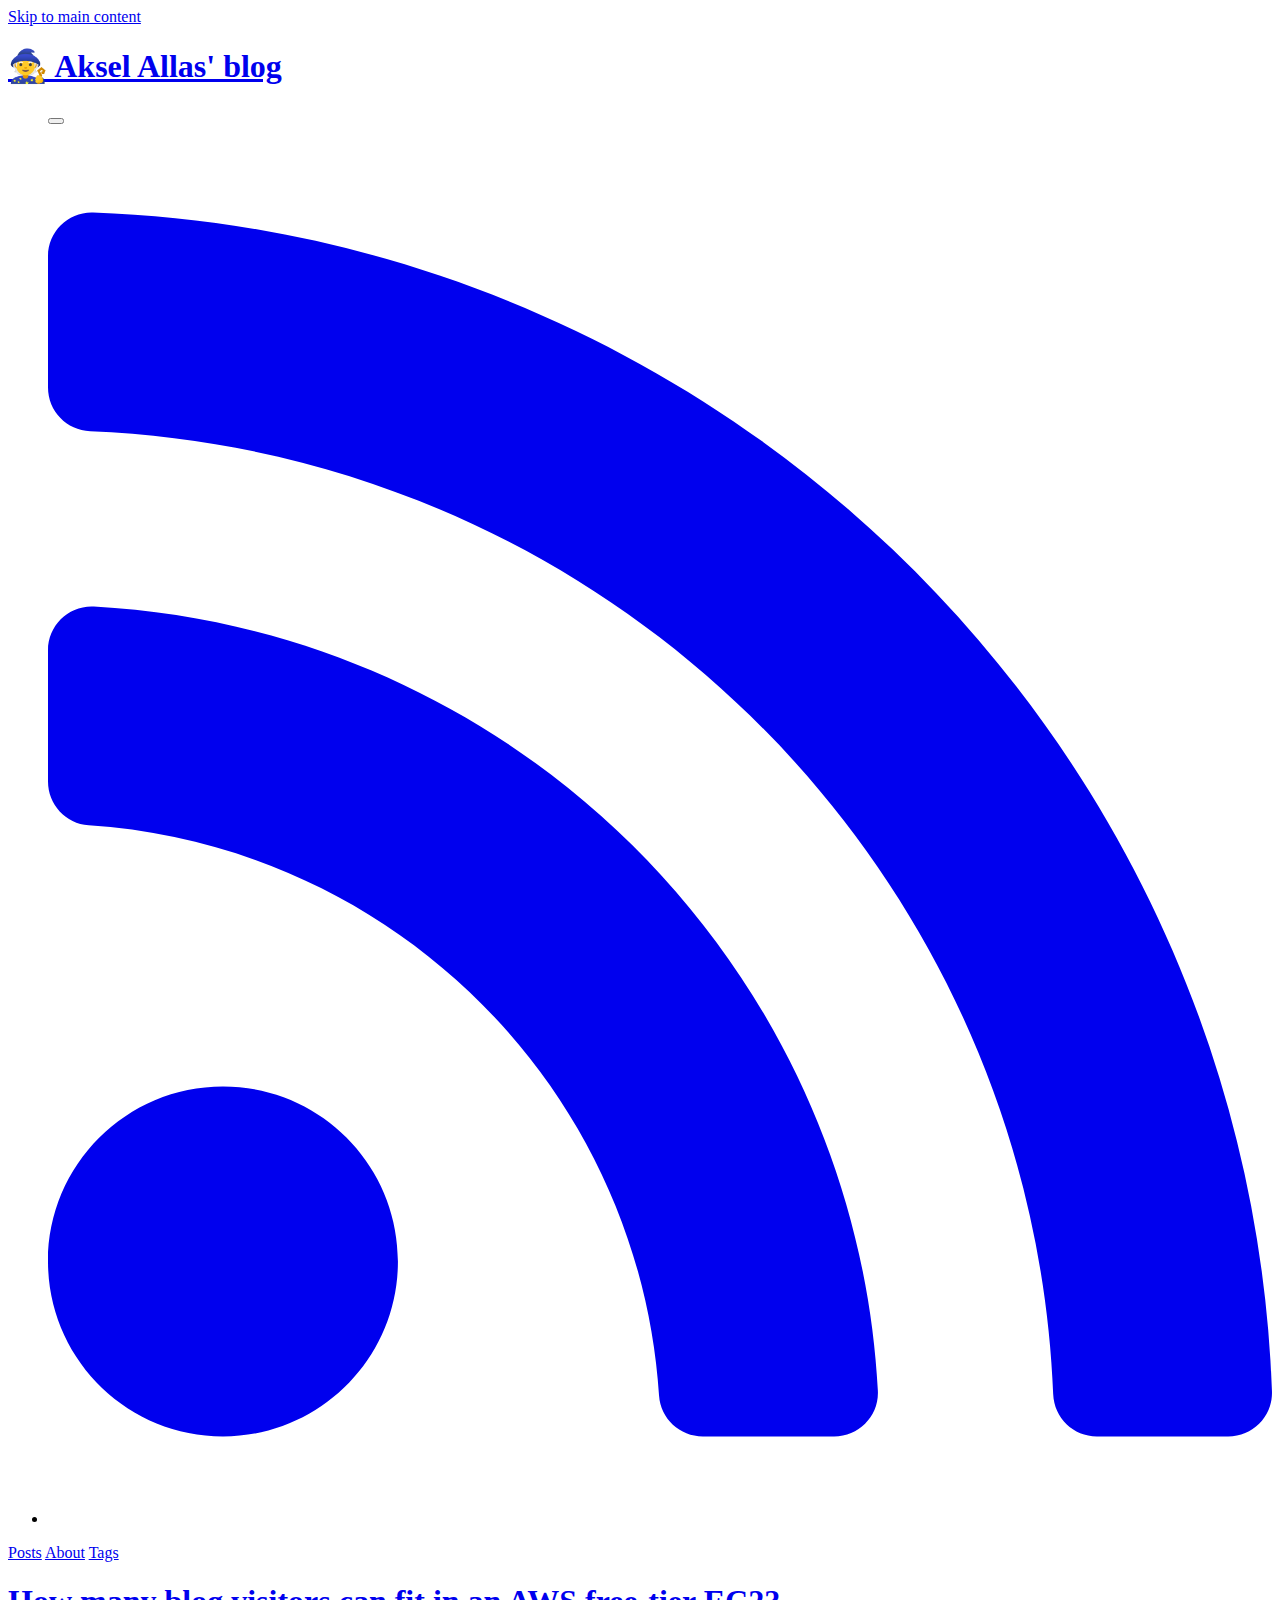
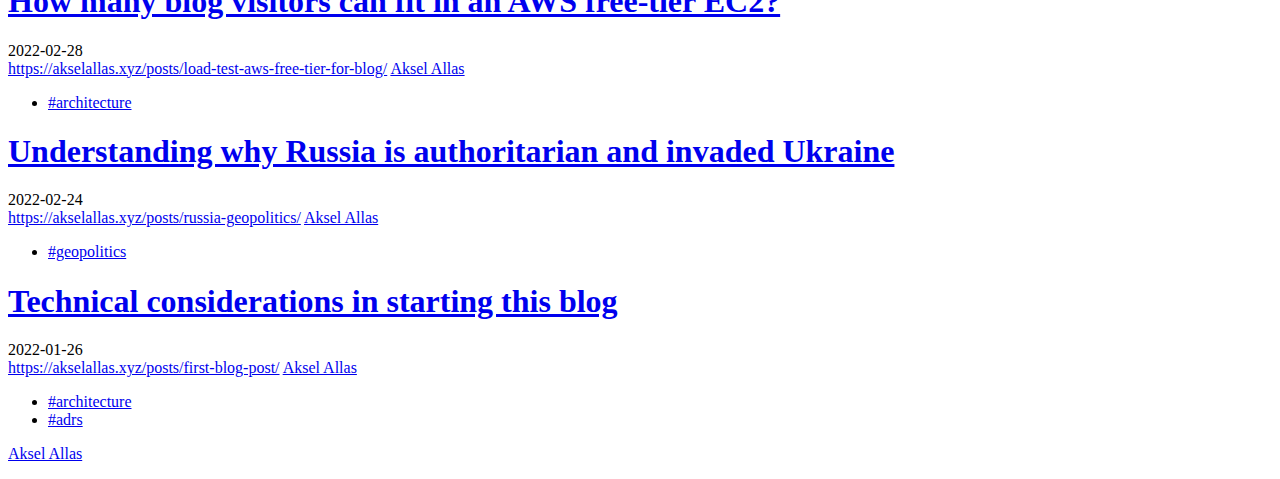
<file: index.html>
<!DOCTYPE html>


<html lang="en-us" data-theme="">
<head>
	<meta name="generator" content="Hugo 0.68.3" />
    
        
<meta charset="utf-8">
<meta name="HandheldFriendly" content="True">
<meta name="viewport" content="width=device-width, initial-scale=1.0">
<meta name="referrer" content="no-referrer-when-downgrade">

<title>Aksel Allas&#39; blog</title>

<meta name="description" content="">



<link rel="alternate" type="application/rss+xml" href="https://akselallas.xyz/index.xml" title="Aksel Allas' blog" />
<link rel="icon" type="image/x-icon" href="https://akselallas.xyz/favicon.ico">
<link rel="apple-touch-icon-precomposed" href="https://akselallas.xyz/favicon.png">

<style>
  body {
    visibility: hidden;
    opacity: 0;
  }
</style>

<noscript>
  <style>
    body {
      visibility: visible;
      opacity: 1;
    }
  </style>
</noscript>



    





    
    
        
    
    

    
        <link rel="stylesheet" href="https://akselallas.xyz/css/style.min.4904aa5a76ffbae8d2a1d491e68cb424da5f6a4d3846d79231beca3027785e46.css" integrity="sha256-SQSqWnb/uujSodSR5oy0JNpfak04RteSMb7KMCd4XkY=">
    





    

    





    
    
        
    
    

    
        <script src="https://akselallas.xyz/js/script.min.0ac446ff60cfd2037010e05589e719afdf147b05baf883558bf00ed7a5efb1dc.js" type="text/javascript" charset="utf-8" integrity="sha256-CsRG/2DP0gNwEOBViecZr98UewW6&#43;INVi/AO16Xvsdw="></script>
    







<meta property="og:title" content="Aksel Allas&#39; blog" />
<meta property="og:description" content="" />
<meta property="og:type" content="website" />
<meta property="og:url" content="https://akselallas.xyz/" />
<meta property="og:updated_time" content="2022-01-16T00:00:00+00:00" />

<meta name="twitter:card" content="summary"/>
<meta name="twitter:title" content="Aksel Allas&#39; blog"/>
<meta name="twitter:description" content=""/>








    
<script type="application/javascript">
var doNotTrack = false;
if (!doNotTrack) {
	(function(i,s,o,g,r,a,m){i['GoogleAnalyticsObject']=r;i[r]=i[r]||function(){
	(i[r].q=i[r].q||[]).push(arguments)},i[r].l=1*new Date();a=s.createElement(o),
	m=s.getElementsByTagName(o)[0];a.async=1;a.src=g;m.parentNode.insertBefore(a,m)
	})(window,document,'script','https://www.google-analytics.com/analytics.js','ga');
	ga('create', 'G-PHEB8QE3BT', 'auto');
	
	ga('send', 'pageview');
}
</script>





    
</head>
<body>
    <a class="skip-main" href="#main">Skip to main content</a>
    <div class="container">
        <header class="common-header"> 
            
                <div class="header-top">
    <h1 class="site-title">
    <a href="/" style="font-weight:bold;">🧙 Aksel Allas' blog</a>
</h1>

    <ul class="social-icons">





    



    <button class="theme-switcher" style="cursor: pointer;">
         
    </button>


<script>
const STORAGE_KEY = 'user-color-scheme'
const defaultTheme = "dark"

let currentTheme
let switchButton
let autoDefinedScheme = window.matchMedia('(prefers-color-scheme: dark)')

const autoChangeScheme = e => {
    currentTheme = e.matches ? 'dark' : 'light'
    document.documentElement.setAttribute('data-theme', currentTheme)
    changeButtonText()
}

document.addEventListener('DOMContentLoaded', function() {
    switchButton = document.querySelector('.theme-switcher')
    currentTheme = detectCurrentScheme()
    if (currentTheme == 'dark') {
        document.documentElement.setAttribute('data-theme', 'dark')
    }
    if (currentTheme == 'auto') {
        autoChangeScheme(autoDefinedScheme);
        autoDefinedScheme.addListener(autoChangeScheme);
    }

    if (switchButton) {
        changeButtonText()
        switchButton.addEventListener('click', switchTheme, false)
    }
  
    showContent()
})

function detectCurrentScheme() {
    if (localStorage.getItem(STORAGE_KEY)) {
        return localStorage.getItem(STORAGE_KEY)
    } 
    if (defaultTheme) {
        return defaultTheme
    } 
    if (!window.matchMedia) {
        return 'light'
    } 
    if (window.matchMedia('(prefers-color-scheme: dark)').matches) {
        return 'dark'
    }
    return 'light'
}

function changeButtonText(switchButton)
{   
    if (switchButton) {
        switchButton.textContent = currentTheme == 'dark' ?  " " : " "
    }
}

function switchTheme(e) {
    if (currentTheme == 'dark') {
        localStorage.setItem(STORAGE_KEY, 'light')
        document.documentElement.setAttribute('data-theme', 'light')
        currentTheme = 'light'
    } else {
        localStorage.setItem(STORAGE_KEY, 'dark')
        document.documentElement.setAttribute('data-theme', 'dark')
        currentTheme = 'dark'
    }
    changeButtonText()
}

function showContent() {
    document.body.style.visibility = 'visible';
    document.body.style.opacity = 1;
}
</script>
   


    <li>
            <a href="https://akselallas.xyz/index.xml" title="RSS" rel="me">
            <span class="inline-svg" >




    
<svg xmlns="http://www.w3.org/2000/svg" viewBox="0 0 448 512"><path fill="currentColor" d="M128.081 415.959c0 35.369-28.672 64.041-64.041 64.041S0 451.328 0 415.959s28.672-64.041 64.041-64.041 64.04 28.673 64.04 64.041zm175.66 47.25c-8.354-154.6-132.185-278.587-286.95-286.95C7.656 175.765 0 183.105 0 192.253v48.069c0 8.415 6.49 15.472 14.887 16.018 111.832 7.284 201.473 96.702 208.772 208.772.547 8.397 7.604 14.887 16.018 14.887h48.069c9.149.001 16.489-7.655 15.995-16.79zm144.249.288C439.596 229.677 251.465 40.445 16.503 32.01 7.473 31.686 0 38.981 0 48.016v48.068c0 8.625 6.835 15.645 15.453 15.999 191.179 7.839 344.627 161.316 352.465 352.465.353 8.618 7.373 15.453 15.999 15.453h48.068c9.034-.001 16.329-7.474 16.005-16.504z"/></svg>

</span>

            </a>
        </li>
    

</ul>

</div>

    <nav>
        
        
        <a class="" href="https://akselallas.xyz/posts/" title="Posts">Posts</a>
        
        <a class="" href="https://akselallas.xyz/about/" title="About">About</a>
        
        <a class="" href="https://akselallas.xyz/tags/" title="Tags">Tags</a>
        
    </nav>





            
        </header>
        <main id="main" tabindex="-1"> 
            
    <div class="homepage-content">
        
    </div>

    <div class="articles h-feed">
        
        
            <article class="post-list h-feed">
    <div class="post-header">
        <header>
            <h1 class="p-name post-title"><a class="u-url" href="/posts/load-test-aws-free-tier-for-blog/">How many blog visitors can fit in an AWS free-tier EC2?</a></h1>
        </header>
        
    </div>

    
    
    
    

    


<div class="post-info">
    
        <div class="post-date dt-published">2022-02-28</div>
    

    <a class="post-hidden-url u-url" href="https://akselallas.xyz/posts/load-test-aws-free-tier-for-blog/">https://akselallas.xyz/posts/load-test-aws-free-tier-for-blog/</a>
    <a href="https://akselallas.xyz" class="p-name p-author post-hidden-author h-card" rel="me">Aksel Allas</a>


    <div class="post-taxonomies">
        
            
                <ul class="post-tags">
                    
                        
                        <li><a href="https://akselallas.xyz/tags/architecture/">#architecture</a></li>
                    
                </ul>
        
    </div>
</div>

</article>
        
            <article class="post-list h-feed">
    <div class="post-header">
        <header>
            <h1 class="p-name post-title"><a class="u-url" href="/posts/russia-geopolitics/">Understanding why Russia is authoritarian and invaded Ukraine</a></h1>
        </header>
        
    </div>

    
    
    
    

    


<div class="post-info">
    
        <div class="post-date dt-published">2022-02-24</div>
    

    <a class="post-hidden-url u-url" href="https://akselallas.xyz/posts/russia-geopolitics/">https://akselallas.xyz/posts/russia-geopolitics/</a>
    <a href="https://akselallas.xyz" class="p-name p-author post-hidden-author h-card" rel="me">Aksel Allas</a>


    <div class="post-taxonomies">
        
            
                <ul class="post-tags">
                    
                        
                        <li><a href="https://akselallas.xyz/tags/geopolitics/">#geopolitics</a></li>
                    
                </ul>
        
    </div>
</div>

</article>
        
            <article class="post-list h-feed">
    <div class="post-header">
        <header>
            <h1 class="p-name post-title"><a class="u-url" href="/posts/first-blog-post/">Technical considerations in starting this blog</a></h1>
        </header>
        
    </div>

    
    
    
    

    


<div class="post-info">
    
        <div class="post-date dt-published">2022-01-26</div>
    

    <a class="post-hidden-url u-url" href="https://akselallas.xyz/posts/first-blog-post/">https://akselallas.xyz/posts/first-blog-post/</a>
    <a href="https://akselallas.xyz" class="p-name p-author post-hidden-author h-card" rel="me">Aksel Allas</a>


    <div class="post-taxonomies">
        
            
                <ul class="post-tags">
                    
                        
                        <li><a href="https://akselallas.xyz/tags/architecture/">#architecture</a></li>
                    
                        
                        <li><a href="https://akselallas.xyz/tags/adrs/">#adrs</a></li>
                    
                </ul>
        
    </div>
</div>

</article>
        
        

    </div>


        </main>
        
            <footer class="common-footer">
    
    

    <div class="common-footer-bottom">
        
        </div> 

    </div>

    <p class="h-card vcard">

    <a href=https://akselallas.xyz class="p-name u-url url fn" rel="me">Aksel Allas</a> 

    

    
</p> 
</footer>

        
    </div>
</body>
</html>
</file>
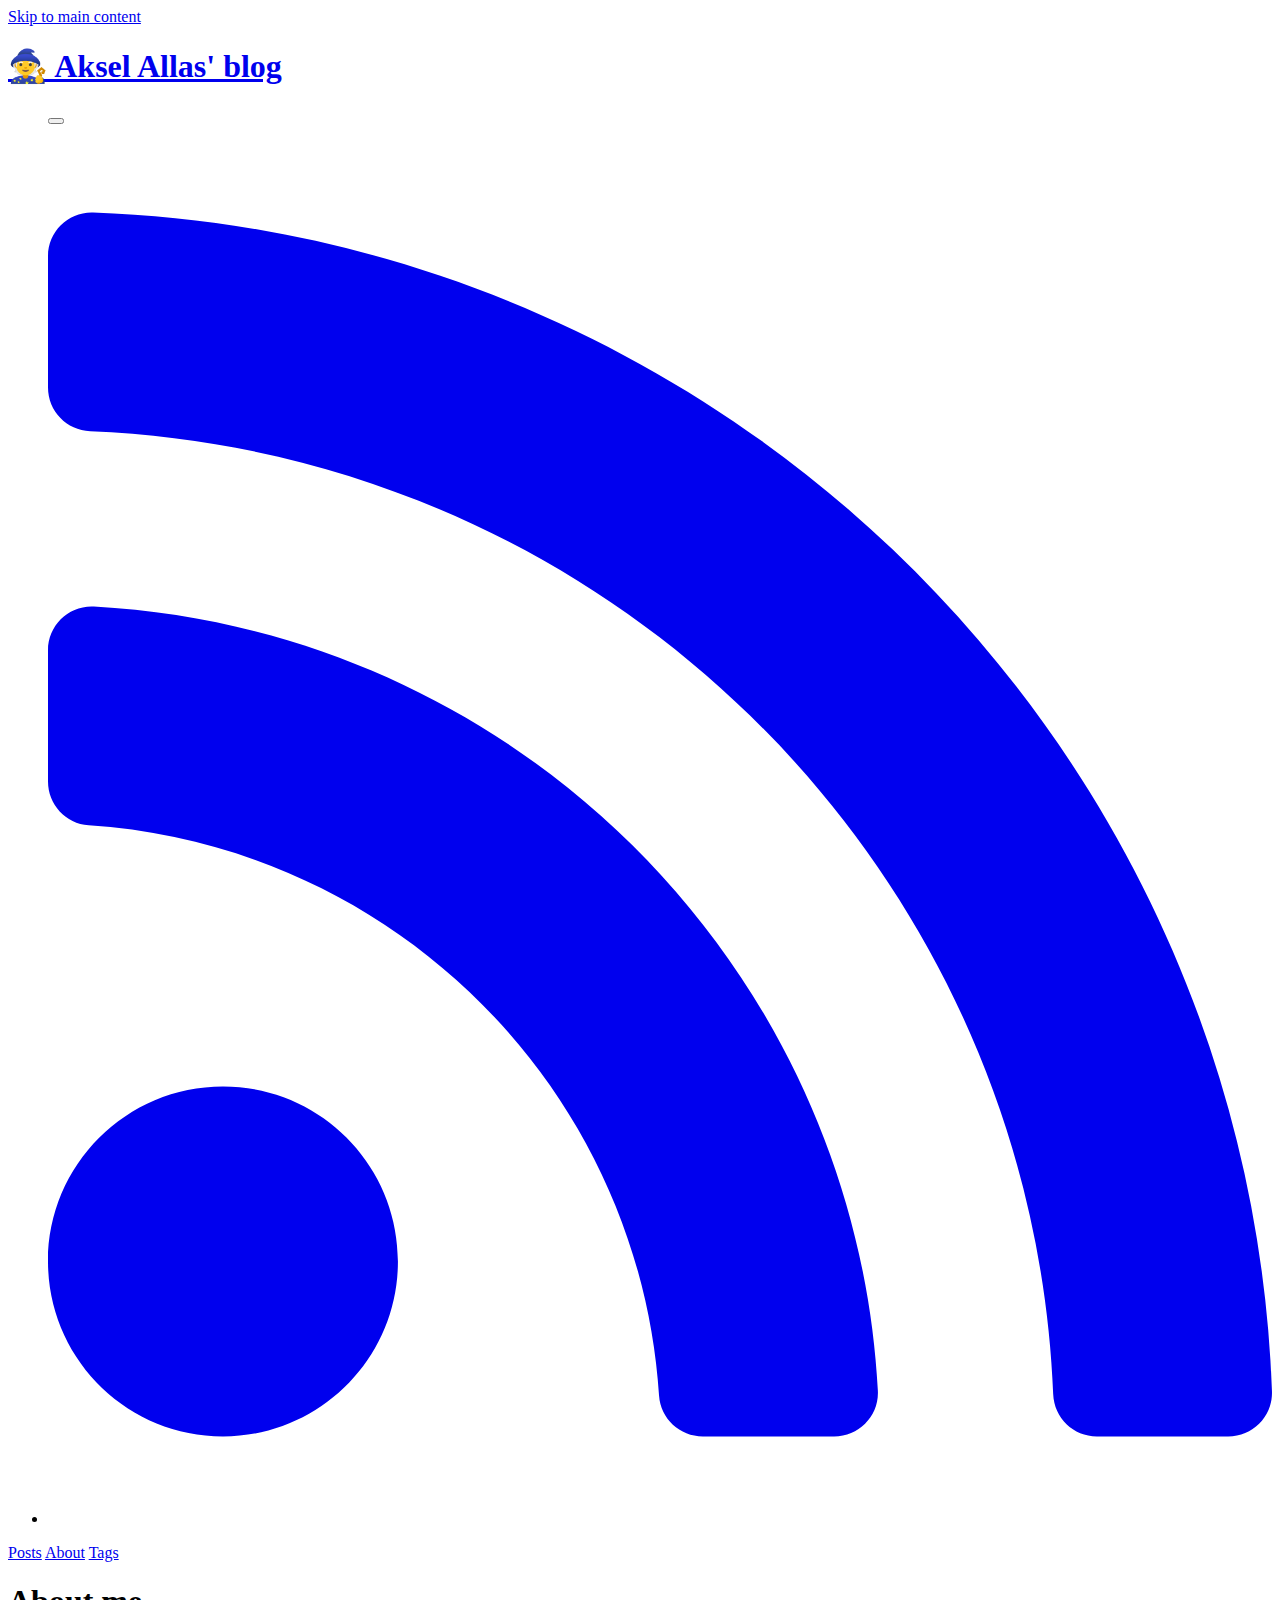
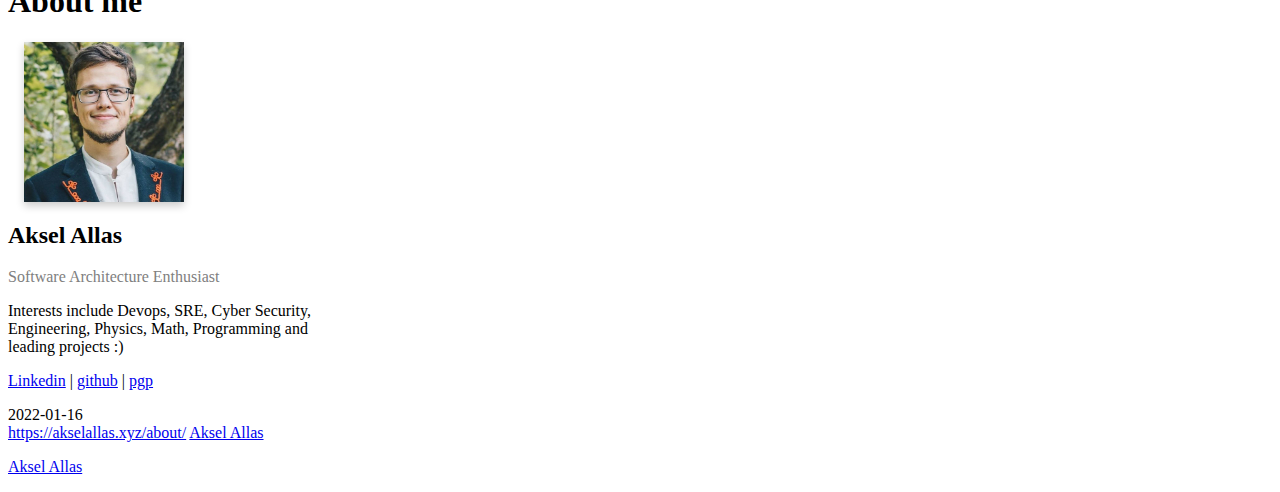
<file: about/index.html>
<!DOCTYPE html>


<html lang="en-us" data-theme="">
<head>
    
        
<meta charset="utf-8">
<meta name="HandheldFriendly" content="True">
<meta name="viewport" content="width=device-width, initial-scale=1.0">
<meta name="referrer" content="no-referrer-when-downgrade">

<title>About me - Aksel Allas&#39; blog</title>

<meta name="description" content="Aksel Allas Software Architecture Enthusiast
Interests include Devops, SRE, Cyber Security, Engineering, Physics, Math, Programming and leading projects :)
    Linkedin | github | pgp">



<link rel="icon" type="image/x-icon" href="https://akselallas.xyz/favicon.ico">
<link rel="apple-touch-icon-precomposed" href="https://akselallas.xyz/favicon.png">

<style>
  body {
    visibility: hidden;
    opacity: 0;
  }
</style>

<noscript>
  <style>
    body {
      visibility: visible;
      opacity: 1;
    }
  </style>
</noscript>



    





    
    
        
    
    

    
        <link rel="stylesheet" href="https://akselallas.xyz/css/style.min.4904aa5a76ffbae8d2a1d491e68cb424da5f6a4d3846d79231beca3027785e46.css" integrity="sha256-SQSqWnb/uujSodSR5oy0JNpfak04RteSMb7KMCd4XkY=">
    





    

    





    
    
        
    
    

    
        <script src="https://akselallas.xyz/js/script.min.0ac446ff60cfd2037010e05589e719afdf147b05baf883558bf00ed7a5efb1dc.js" type="text/javascript" charset="utf-8" integrity="sha256-CsRG/2DP0gNwEOBViecZr98UewW6&#43;INVi/AO16Xvsdw="></script>
    







<meta property="og:title" content="About me" />
<meta property="og:description" content="Aksel Allas Software Architecture Enthusiast
Interests include Devops, SRE, Cyber Security, Engineering, Physics, Math, Programming and leading projects :)
    Linkedin | github | pgp" />
<meta property="og:type" content="article" />
<meta property="og:url" content="https://akselallas.xyz/about/" />
<meta property="article:published_time" content="2022-01-16T00:00:00+00:00" />
<meta property="article:modified_time" content="2022-01-16T00:00:00+00:00" />

<meta name="twitter:card" content="summary"/>
<meta name="twitter:title" content="About me"/>
<meta name="twitter:description" content="Aksel Allas Software Architecture Enthusiast
Interests include Devops, SRE, Cyber Security, Engineering, Physics, Math, Programming and leading projects :)
    Linkedin | github | pgp"/>








    
<script type="application/javascript">
var doNotTrack = false;
if (!doNotTrack) {
	(function(i,s,o,g,r,a,m){i['GoogleAnalyticsObject']=r;i[r]=i[r]||function(){
	(i[r].q=i[r].q||[]).push(arguments)},i[r].l=1*new Date();a=s.createElement(o),
	m=s.getElementsByTagName(o)[0];a.async=1;a.src=g;m.parentNode.insertBefore(a,m)
	})(window,document,'script','https://www.google-analytics.com/analytics.js','ga');
	ga('create', 'G-PHEB8QE3BT', 'auto');
	
	ga('send', 'pageview');
}
</script>





    
</head>
<body>
    <a class="skip-main" href="#main">Skip to main content</a>
    <div class="container">
        <header class="common-header"> 
            
                <div class="header-top">
    <h1 class="site-title">
    <a href="/" style="font-weight:bold;">🧙 Aksel Allas' blog</a>
</h1>

    <ul class="social-icons">





    



    <button class="theme-switcher" style="cursor: pointer;">
         
    </button>


<script>
const STORAGE_KEY = 'user-color-scheme'
const defaultTheme = "dark"

let currentTheme
let switchButton
let autoDefinedScheme = window.matchMedia('(prefers-color-scheme: dark)')

const autoChangeScheme = e => {
    currentTheme = e.matches ? 'dark' : 'light'
    document.documentElement.setAttribute('data-theme', currentTheme)
    changeButtonText()
}

document.addEventListener('DOMContentLoaded', function() {
    switchButton = document.querySelector('.theme-switcher')
    currentTheme = detectCurrentScheme()
    if (currentTheme == 'dark') {
        document.documentElement.setAttribute('data-theme', 'dark')
    }
    if (currentTheme == 'auto') {
        autoChangeScheme(autoDefinedScheme);
        autoDefinedScheme.addListener(autoChangeScheme);
    }

    if (switchButton) {
        changeButtonText()
        switchButton.addEventListener('click', switchTheme, false)
    }
  
    showContent()
})

function detectCurrentScheme() {
    if (localStorage.getItem(STORAGE_KEY)) {
        return localStorage.getItem(STORAGE_KEY)
    } 
    if (defaultTheme) {
        return defaultTheme
    } 
    if (!window.matchMedia) {
        return 'light'
    } 
    if (window.matchMedia('(prefers-color-scheme: dark)').matches) {
        return 'dark'
    }
    return 'light'
}

function changeButtonText(switchButton)
{   
    if (switchButton) {
        switchButton.textContent = currentTheme == 'dark' ?  " " : " "
    }
}

function switchTheme(e) {
    if (currentTheme == 'dark') {
        localStorage.setItem(STORAGE_KEY, 'light')
        document.documentElement.setAttribute('data-theme', 'light')
        currentTheme = 'light'
    } else {
        localStorage.setItem(STORAGE_KEY, 'dark')
        document.documentElement.setAttribute('data-theme', 'dark')
        currentTheme = 'dark'
    }
    changeButtonText()
}

function showContent() {
    document.body.style.visibility = 'visible';
    document.body.style.opacity = 1;
}
</script>
   


    <li>
            <a href="https://akselallas.xyz/index.xml" title="RSS" rel="me">
            <span class="inline-svg" >




    
<svg xmlns="http://www.w3.org/2000/svg" viewBox="0 0 448 512"><path fill="currentColor" d="M128.081 415.959c0 35.369-28.672 64.041-64.041 64.041S0 451.328 0 415.959s28.672-64.041 64.041-64.041 64.04 28.673 64.04 64.041zm175.66 47.25c-8.354-154.6-132.185-278.587-286.95-286.95C7.656 175.765 0 183.105 0 192.253v48.069c0 8.415 6.49 15.472 14.887 16.018 111.832 7.284 201.473 96.702 208.772 208.772.547 8.397 7.604 14.887 16.018 14.887h48.069c9.149.001 16.489-7.655 15.995-16.79zm144.249.288C439.596 229.677 251.465 40.445 16.503 32.01 7.473 31.686 0 38.981 0 48.016v48.068c0 8.625 6.835 15.645 15.453 15.999 191.179 7.839 344.627 161.316 352.465 352.465.353 8.618 7.373 15.453 15.999 15.453h48.068c9.034-.001 16.329-7.474 16.005-16.504z"/></svg>

</span>

            </a>
        </li>
    

</ul>

</div>

    <nav>
        
        
        <a class="" href="https://akselallas.xyz/posts/" title="Posts">Posts</a>
        
        <a class="" href="https://akselallas.xyz/about/" title="About">About</a>
        
        <a class="" href="https://akselallas.xyz/tags/" title="Tags">Tags</a>
        
    </nav>





            
        </header>
        <main id="main" tabindex="-1"> 
            
    

    <article class="post h-entry">
        <div class="post-header">
            <header>
                <h1 class="p-name post-title">About me</h1>

                
            </header>
        </div>
        <div class="content e-content">
            <div class="row">
  <div class="column">
    <div class="card" style="width:20em">
      <img src="/profilepic.jpeg" alt="Aksel Allas" style="width:50%;display: block;margin-left: 1em; margin-right: auto;margin-bottom: 1em; margin-top: 1em;box-shadow: 0 4px 8px 0 rgba(0, 0, 0, 0.2);">
      <div class="container">
        <h2>Aksel Allas</h2>
        <p class="title" style="color: grey;">Software Architecture Enthusiast</p>
        <p>Interests include Devops, SRE, Cyber Security, Engineering, Physics, Math, Programming and leading projects :)</p>
      </div>
    </div>
  </div>
</div>
<p><a href="https://www.linkedin.com/in/aksel-allas-857556142/">Linkedin</a> | <a href="https://github.com/AkselAllas">github</a> | <a href="https://keyoxide.org/39682ab7f740a1412c965b900923bd6b6941f35b">pgp</a></p>

        </div>
        

    


<div class="post-info">
    
        <div class="post-date dt-published">2022-01-16</div>
    

    <a class="post-hidden-url u-url" href="https://akselallas.xyz/about/">https://akselallas.xyz/about/</a>
    <a href="https://akselallas.xyz" class="p-name p-author post-hidden-author h-card" rel="me">Aksel Allas</a>


    <div class="post-taxonomies">
        
            
    </div>
</div>

    </article>

    

    

    

    


        </main>
        
            <footer class="common-footer">
    
    

    <div class="common-footer-bottom">
        
        </div> 

    </div>

    <p class="h-card vcard">

    <a href=https://akselallas.xyz class="p-name u-url url fn" rel="me">Aksel Allas</a> 

    

    
</p> 
</footer>

        
    </div>
</body>
</html>
</file>
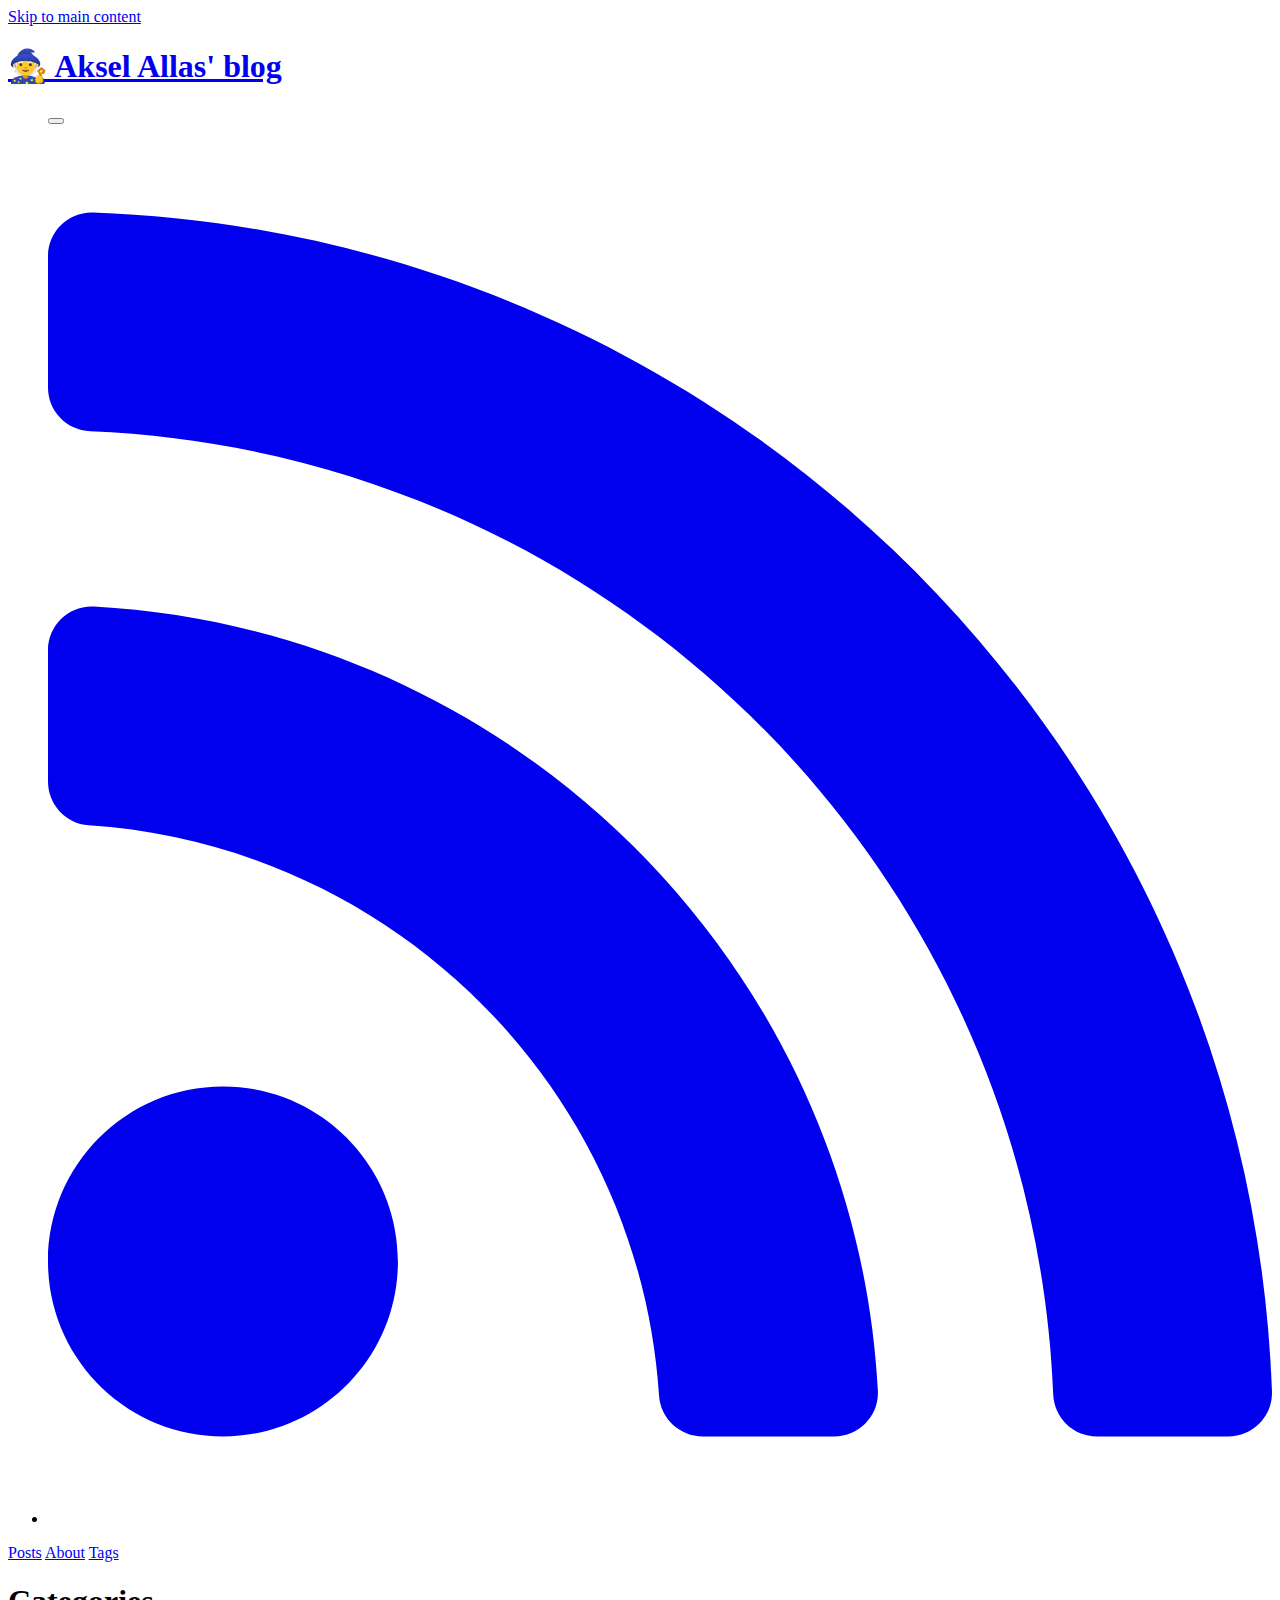
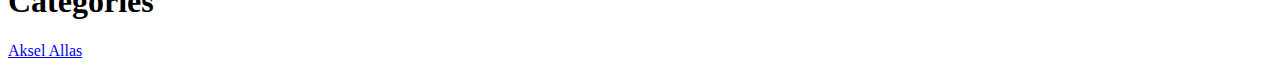
<file: categories/index.html>
<!DOCTYPE html>


<html lang="en-us" data-theme="">
<head>
    
        
<meta charset="utf-8">
<meta name="HandheldFriendly" content="True">
<meta name="viewport" content="width=device-width, initial-scale=1.0">
<meta name="referrer" content="no-referrer-when-downgrade">

<title>Categories - Aksel Allas&#39; blog</title>

<meta name="description" content="">



<link rel="alternate" type="application/rss+xml" href="https://akselallas.xyz/categories/index.xml" title="Aksel Allas' blog" />
<link rel="icon" type="image/x-icon" href="https://akselallas.xyz/favicon.ico">
<link rel="apple-touch-icon-precomposed" href="https://akselallas.xyz/favicon.png">

<style>
  body {
    visibility: hidden;
    opacity: 0;
  }
</style>

<noscript>
  <style>
    body {
      visibility: visible;
      opacity: 1;
    }
  </style>
</noscript>



    





    
    
        
    
    

    
        <link rel="stylesheet" href="https://akselallas.xyz/css/style.min.4904aa5a76ffbae8d2a1d491e68cb424da5f6a4d3846d79231beca3027785e46.css" integrity="sha256-SQSqWnb/uujSodSR5oy0JNpfak04RteSMb7KMCd4XkY=">
    





    

    





    
    
        
    
    

    
        <script src="https://akselallas.xyz/js/script.min.0ac446ff60cfd2037010e05589e719afdf147b05baf883558bf00ed7a5efb1dc.js" type="text/javascript" charset="utf-8" integrity="sha256-CsRG/2DP0gNwEOBViecZr98UewW6&#43;INVi/AO16Xvsdw="></script>
    







<meta property="og:title" content="Categories" />
<meta property="og:description" content="" />
<meta property="og:type" content="website" />
<meta property="og:url" content="https://akselallas.xyz/categories/" />


<meta name="twitter:card" content="summary"/>
<meta name="twitter:title" content="Categories"/>
<meta name="twitter:description" content=""/>








    
<script type="application/javascript">
var doNotTrack = false;
if (!doNotTrack) {
	(function(i,s,o,g,r,a,m){i['GoogleAnalyticsObject']=r;i[r]=i[r]||function(){
	(i[r].q=i[r].q||[]).push(arguments)},i[r].l=1*new Date();a=s.createElement(o),
	m=s.getElementsByTagName(o)[0];a.async=1;a.src=g;m.parentNode.insertBefore(a,m)
	})(window,document,'script','https://www.google-analytics.com/analytics.js','ga');
	ga('create', 'G-PHEB8QE3BT', 'auto');
	
	ga('send', 'pageview');
}
</script>





    
</head>
<body>
    <a class="skip-main" href="#main">Skip to main content</a>
    <div class="container">
        <header class="common-header"> 
            
                <div class="header-top">
    <h1 class="site-title">
    <a href="/" style="font-weight:bold;">🧙 Aksel Allas' blog</a>
</h1>

    <ul class="social-icons">





    



    <button class="theme-switcher" style="cursor: pointer;">
         
    </button>


<script>
const STORAGE_KEY = 'user-color-scheme'
const defaultTheme = "dark"

let currentTheme
let switchButton
let autoDefinedScheme = window.matchMedia('(prefers-color-scheme: dark)')

const autoChangeScheme = e => {
    currentTheme = e.matches ? 'dark' : 'light'
    document.documentElement.setAttribute('data-theme', currentTheme)
    changeButtonText()
}

document.addEventListener('DOMContentLoaded', function() {
    switchButton = document.querySelector('.theme-switcher')
    currentTheme = detectCurrentScheme()
    if (currentTheme == 'dark') {
        document.documentElement.setAttribute('data-theme', 'dark')
    }
    if (currentTheme == 'auto') {
        autoChangeScheme(autoDefinedScheme);
        autoDefinedScheme.addListener(autoChangeScheme);
    }

    if (switchButton) {
        changeButtonText()
        switchButton.addEventListener('click', switchTheme, false)
    }
  
    showContent()
})

function detectCurrentScheme() {
    if (localStorage.getItem(STORAGE_KEY)) {
        return localStorage.getItem(STORAGE_KEY)
    } 
    if (defaultTheme) {
        return defaultTheme
    } 
    if (!window.matchMedia) {
        return 'light'
    } 
    if (window.matchMedia('(prefers-color-scheme: dark)').matches) {
        return 'dark'
    }
    return 'light'
}

function changeButtonText(switchButton)
{   
    if (switchButton) {
        switchButton.textContent = currentTheme == 'dark' ?  " " : " "
    }
}

function switchTheme(e) {
    if (currentTheme == 'dark') {
        localStorage.setItem(STORAGE_KEY, 'light')
        document.documentElement.setAttribute('data-theme', 'light')
        currentTheme = 'light'
    } else {
        localStorage.setItem(STORAGE_KEY, 'dark')
        document.documentElement.setAttribute('data-theme', 'dark')
        currentTheme = 'dark'
    }
    changeButtonText()
}

function showContent() {
    document.body.style.visibility = 'visible';
    document.body.style.opacity = 1;
}
</script>
   


    <li>
            <a href="https://akselallas.xyz/index.xml" title="RSS" rel="me">
            <span class="inline-svg" >




    
<svg xmlns="http://www.w3.org/2000/svg" viewBox="0 0 448 512"><path fill="currentColor" d="M128.081 415.959c0 35.369-28.672 64.041-64.041 64.041S0 451.328 0 415.959s28.672-64.041 64.041-64.041 64.04 28.673 64.04 64.041zm175.66 47.25c-8.354-154.6-132.185-278.587-286.95-286.95C7.656 175.765 0 183.105 0 192.253v48.069c0 8.415 6.49 15.472 14.887 16.018 111.832 7.284 201.473 96.702 208.772 208.772.547 8.397 7.604 14.887 16.018 14.887h48.069c9.149.001 16.489-7.655 15.995-16.79zm144.249.288C439.596 229.677 251.465 40.445 16.503 32.01 7.473 31.686 0 38.981 0 48.016v48.068c0 8.625 6.835 15.645 15.453 15.999 191.179 7.839 344.627 161.316 352.465 352.465.353 8.618 7.373 15.453 15.999 15.453h48.068c9.034-.001 16.329-7.474 16.005-16.504z"/></svg>

</span>

            </a>
        </li>
    

</ul>

</div>

    <nav>
        
        
        <a class="" href="https://akselallas.xyz/posts/" title="Posts">Posts</a>
        
        <a class="" href="https://akselallas.xyz/about/" title="About">About</a>
        
        <a class="" href="https://akselallas.xyz/tags/" title="Tags">Tags</a>
        
    </nav>





            
        </header>
        <main id="main" tabindex="-1"> 
            
    <div class="index-content">
        
    </div>

    <h1>Categories</h1>
    <ul class="terms">
        
    </ul>


        </main>
        
            <footer class="common-footer">
    
    

    <div class="common-footer-bottom">
        
        </div> 

    </div>

    <p class="h-card vcard">

    <a href=https://akselallas.xyz class="p-name u-url url fn" rel="me">Aksel Allas</a> 

    

    
</p> 
</footer>

        
    </div>
</body>
</html>
</file>
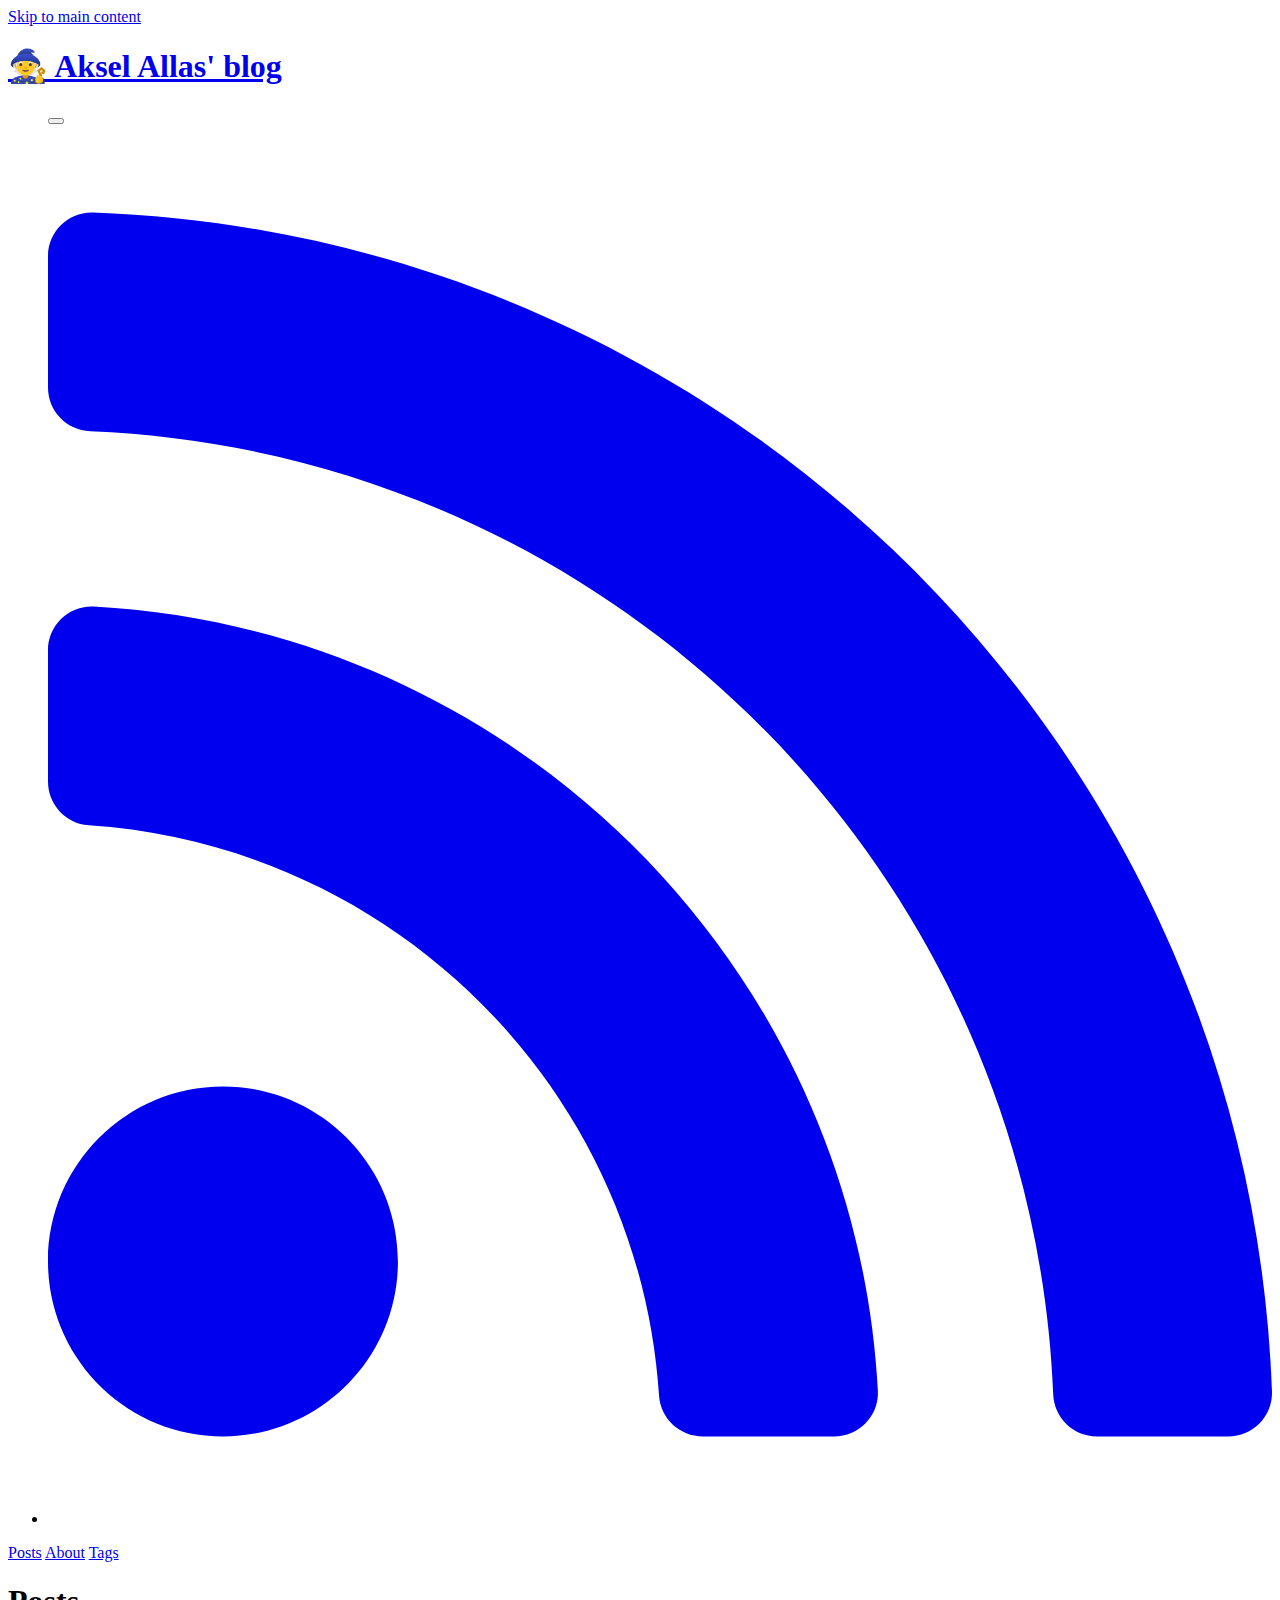
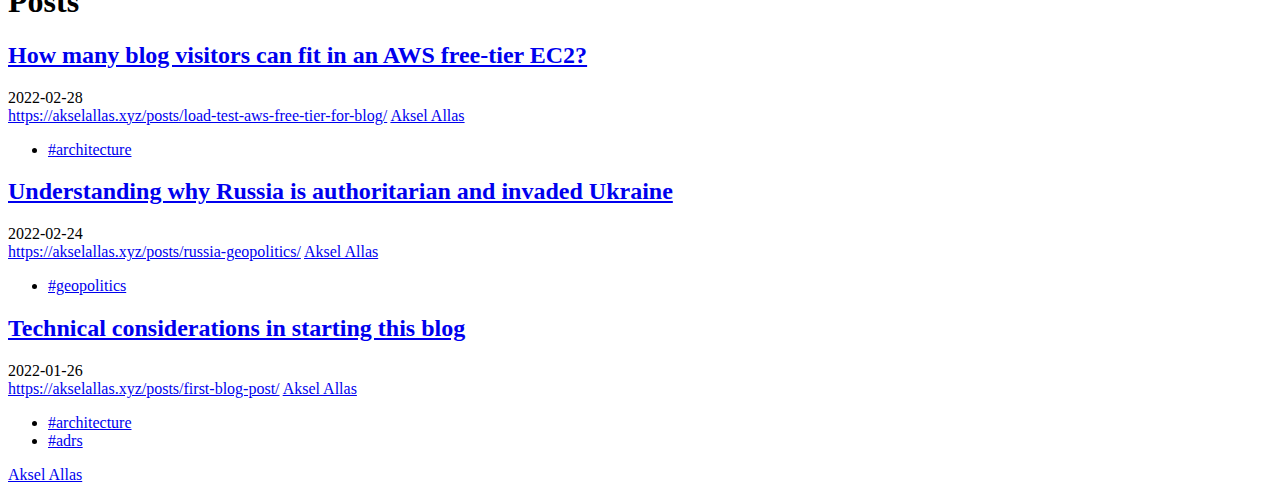
<file: posts/index.html>
<!DOCTYPE html>


<html lang="en-us" data-theme="">
<head>
    
        
<meta charset="utf-8">
<meta name="HandheldFriendly" content="True">
<meta name="viewport" content="width=device-width, initial-scale=1.0">
<meta name="referrer" content="no-referrer-when-downgrade">

<title>Posts - Aksel Allas&#39; blog</title>

<meta name="description" content="">



<link rel="alternate" type="application/rss+xml" href="https://akselallas.xyz/posts/index.xml" title="Aksel Allas' blog" />
<link rel="icon" type="image/x-icon" href="https://akselallas.xyz/favicon.ico">
<link rel="apple-touch-icon-precomposed" href="https://akselallas.xyz/favicon.png">

<style>
  body {
    visibility: hidden;
    opacity: 0;
  }
</style>

<noscript>
  <style>
    body {
      visibility: visible;
      opacity: 1;
    }
  </style>
</noscript>



    





    
    
        
    
    

    
        <link rel="stylesheet" href="https://akselallas.xyz/css/style.min.4904aa5a76ffbae8d2a1d491e68cb424da5f6a4d3846d79231beca3027785e46.css" integrity="sha256-SQSqWnb/uujSodSR5oy0JNpfak04RteSMb7KMCd4XkY=">
    





    

    





    
    
        
    
    

    
        <script src="https://akselallas.xyz/js/script.min.0ac446ff60cfd2037010e05589e719afdf147b05baf883558bf00ed7a5efb1dc.js" type="text/javascript" charset="utf-8" integrity="sha256-CsRG/2DP0gNwEOBViecZr98UewW6&#43;INVi/AO16Xvsdw="></script>
    







<meta property="og:title" content="Posts" />
<meta property="og:description" content="" />
<meta property="og:type" content="website" />
<meta property="og:url" content="https://akselallas.xyz/posts/" />
<meta property="og:updated_time" content="2022-02-28T13:32:59+02:00" />

<meta name="twitter:card" content="summary"/>
<meta name="twitter:title" content="Posts"/>
<meta name="twitter:description" content=""/>








    
<script type="application/javascript">
var doNotTrack = false;
if (!doNotTrack) {
	(function(i,s,o,g,r,a,m){i['GoogleAnalyticsObject']=r;i[r]=i[r]||function(){
	(i[r].q=i[r].q||[]).push(arguments)},i[r].l=1*new Date();a=s.createElement(o),
	m=s.getElementsByTagName(o)[0];a.async=1;a.src=g;m.parentNode.insertBefore(a,m)
	})(window,document,'script','https://www.google-analytics.com/analytics.js','ga');
	ga('create', 'G-PHEB8QE3BT', 'auto');
	
	ga('send', 'pageview');
}
</script>





    
</head>
<body>
    <a class="skip-main" href="#main">Skip to main content</a>
    <div class="container">
        <header class="common-header"> 
            
                <div class="header-top">
    <h1 class="site-title">
    <a href="/" style="font-weight:bold;">🧙 Aksel Allas' blog</a>
</h1>

    <ul class="social-icons">





    



    <button class="theme-switcher" style="cursor: pointer;">
         
    </button>


<script>
const STORAGE_KEY = 'user-color-scheme'
const defaultTheme = "dark"

let currentTheme
let switchButton
let autoDefinedScheme = window.matchMedia('(prefers-color-scheme: dark)')

const autoChangeScheme = e => {
    currentTheme = e.matches ? 'dark' : 'light'
    document.documentElement.setAttribute('data-theme', currentTheme)
    changeButtonText()
}

document.addEventListener('DOMContentLoaded', function() {
    switchButton = document.querySelector('.theme-switcher')
    currentTheme = detectCurrentScheme()
    if (currentTheme == 'dark') {
        document.documentElement.setAttribute('data-theme', 'dark')
    }
    if (currentTheme == 'auto') {
        autoChangeScheme(autoDefinedScheme);
        autoDefinedScheme.addListener(autoChangeScheme);
    }

    if (switchButton) {
        changeButtonText()
        switchButton.addEventListener('click', switchTheme, false)
    }
  
    showContent()
})

function detectCurrentScheme() {
    if (localStorage.getItem(STORAGE_KEY)) {
        return localStorage.getItem(STORAGE_KEY)
    } 
    if (defaultTheme) {
        return defaultTheme
    } 
    if (!window.matchMedia) {
        return 'light'
    } 
    if (window.matchMedia('(prefers-color-scheme: dark)').matches) {
        return 'dark'
    }
    return 'light'
}

function changeButtonText(switchButton)
{   
    if (switchButton) {
        switchButton.textContent = currentTheme == 'dark' ?  " " : " "
    }
}

function switchTheme(e) {
    if (currentTheme == 'dark') {
        localStorage.setItem(STORAGE_KEY, 'light')
        document.documentElement.setAttribute('data-theme', 'light')
        currentTheme = 'light'
    } else {
        localStorage.setItem(STORAGE_KEY, 'dark')
        document.documentElement.setAttribute('data-theme', 'dark')
        currentTheme = 'dark'
    }
    changeButtonText()
}

function showContent() {
    document.body.style.visibility = 'visible';
    document.body.style.opacity = 1;
}
</script>
   


    <li>
            <a href="https://akselallas.xyz/index.xml" title="RSS" rel="me">
            <span class="inline-svg" >




    
<svg xmlns="http://www.w3.org/2000/svg" viewBox="0 0 448 512"><path fill="currentColor" d="M128.081 415.959c0 35.369-28.672 64.041-64.041 64.041S0 451.328 0 415.959s28.672-64.041 64.041-64.041 64.04 28.673 64.04 64.041zm175.66 47.25c-8.354-154.6-132.185-278.587-286.95-286.95C7.656 175.765 0 183.105 0 192.253v48.069c0 8.415 6.49 15.472 14.887 16.018 111.832 7.284 201.473 96.702 208.772 208.772.547 8.397 7.604 14.887 16.018 14.887h48.069c9.149.001 16.489-7.655 15.995-16.79zm144.249.288C439.596 229.677 251.465 40.445 16.503 32.01 7.473 31.686 0 38.981 0 48.016v48.068c0 8.625 6.835 15.645 15.453 15.999 191.179 7.839 344.627 161.316 352.465 352.465.353 8.618 7.373 15.453 15.999 15.453h48.068c9.034-.001 16.329-7.474 16.005-16.504z"/></svg>

</span>

            </a>
        </li>
    

</ul>

</div>

    <nav>
        
        
        <a class=" active" href="https://akselallas.xyz/posts/" title="Posts">Posts</a>
        
        <a class="" href="https://akselallas.xyz/about/" title="About">About</a>
        
        <a class="" href="https://akselallas.xyz/tags/" title="Tags">Tags</a>
        
    </nav>





            
        </header>
        <main id="main" tabindex="-1"> 
            
    <div class="index-content">
        
    </div>

    <div class="articles h-feed">
        <h1 class="post-title">Posts</h1>
        
        
            <div class="post-short-list h-entry">
                <div class="post-header">
                    <header>
                        <h2 class="p-name post-title"><a class="u-url" href="/posts/load-test-aws-free-tier-for-blog/">How many blog visitors can fit in an AWS free-tier EC2?</a></h2>
                        
                    </header>
                </div>
                

    


<div class="post-info">
    
        <div class="post-date dt-published">2022-02-28</div>
    

    <a class="post-hidden-url u-url" href="https://akselallas.xyz/posts/load-test-aws-free-tier-for-blog/">https://akselallas.xyz/posts/load-test-aws-free-tier-for-blog/</a>
    <a href="https://akselallas.xyz" class="p-name p-author post-hidden-author h-card" rel="me">Aksel Allas</a>


    <div class="post-taxonomies">
        
            
                <ul class="post-tags">
                    
                        
                        <li><a href="https://akselallas.xyz/tags/architecture/">#architecture</a></li>
                    
                </ul>
        
    </div>
</div>

            </div>
        
            <div class="post-short-list h-entry">
                <div class="post-header">
                    <header>
                        <h2 class="p-name post-title"><a class="u-url" href="/posts/russia-geopolitics/">Understanding why Russia is authoritarian and invaded Ukraine</a></h2>
                        
                    </header>
                </div>
                

    


<div class="post-info">
    
        <div class="post-date dt-published">2022-02-24</div>
    

    <a class="post-hidden-url u-url" href="https://akselallas.xyz/posts/russia-geopolitics/">https://akselallas.xyz/posts/russia-geopolitics/</a>
    <a href="https://akselallas.xyz" class="p-name p-author post-hidden-author h-card" rel="me">Aksel Allas</a>


    <div class="post-taxonomies">
        
            
                <ul class="post-tags">
                    
                        
                        <li><a href="https://akselallas.xyz/tags/geopolitics/">#geopolitics</a></li>
                    
                </ul>
        
    </div>
</div>

            </div>
        
            <div class="post-short-list h-entry">
                <div class="post-header">
                    <header>
                        <h2 class="p-name post-title"><a class="u-url" href="/posts/first-blog-post/">Technical considerations in starting this blog</a></h2>
                        
                    </header>
                </div>
                

    


<div class="post-info">
    
        <div class="post-date dt-published">2022-01-26</div>
    

    <a class="post-hidden-url u-url" href="https://akselallas.xyz/posts/first-blog-post/">https://akselallas.xyz/posts/first-blog-post/</a>
    <a href="https://akselallas.xyz" class="p-name p-author post-hidden-author h-card" rel="me">Aksel Allas</a>


    <div class="post-taxonomies">
        
            
                <ul class="post-tags">
                    
                        
                        <li><a href="https://akselallas.xyz/tags/architecture/">#architecture</a></li>
                    
                        
                        <li><a href="https://akselallas.xyz/tags/adrs/">#adrs</a></li>
                    
                </ul>
        
    </div>
</div>

            </div>
        
    </div>


        </main>
        
            <footer class="common-footer">
    
    

    <div class="common-footer-bottom">
        
        </div> 

    </div>

    <p class="h-card vcard">

    <a href=https://akselallas.xyz class="p-name u-url url fn" rel="me">Aksel Allas</a> 

    

    
</p> 
</footer>

        
    </div>
</body>
</html>
</file>
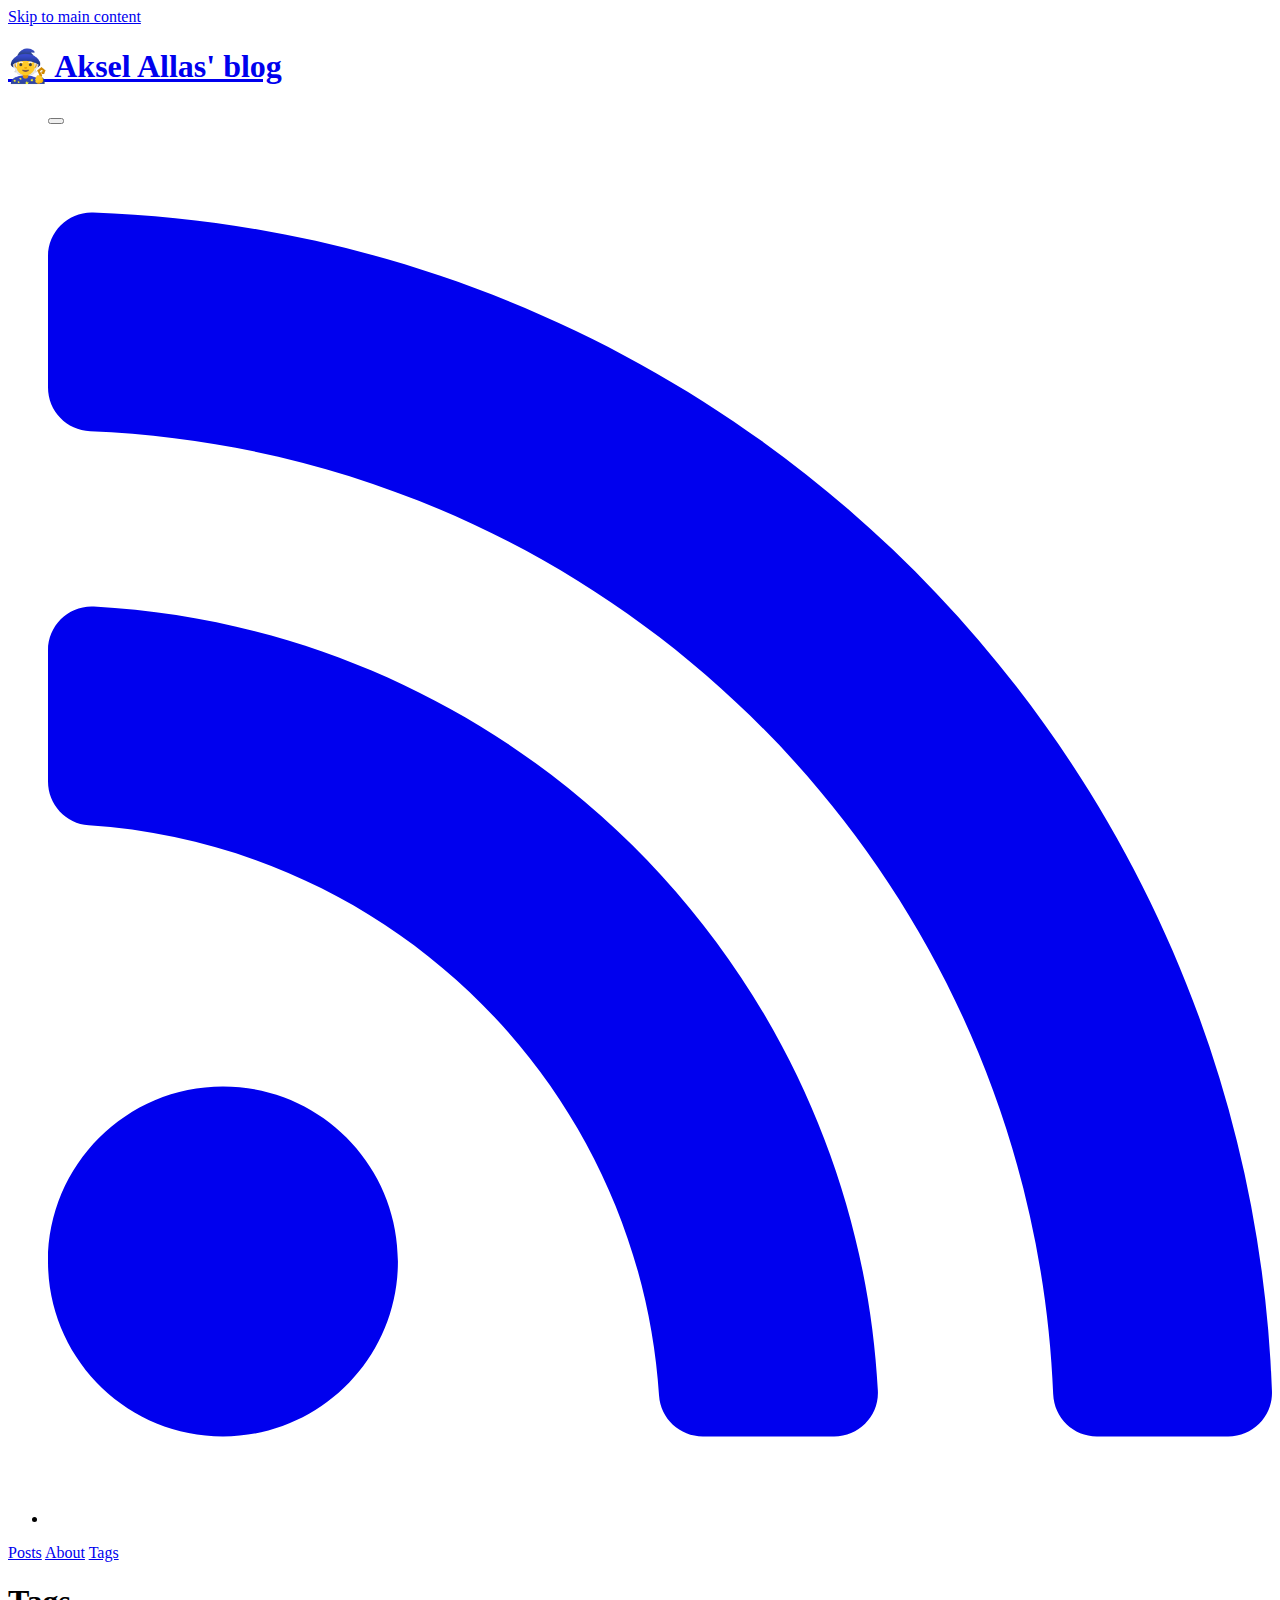
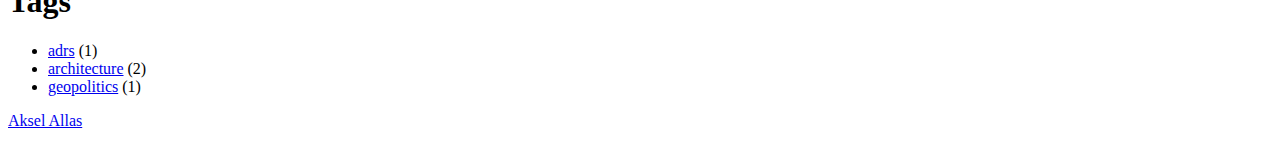
<file: tags/index.html>
<!DOCTYPE html>


<html lang="en-us" data-theme="">
<head>
    
        
<meta charset="utf-8">
<meta name="HandheldFriendly" content="True">
<meta name="viewport" content="width=device-width, initial-scale=1.0">
<meta name="referrer" content="no-referrer-when-downgrade">

<title>Tags - Aksel Allas&#39; blog</title>

<meta name="description" content="">



<link rel="alternate" type="application/rss+xml" href="https://akselallas.xyz/tags/index.xml" title="Aksel Allas' blog" />
<link rel="icon" type="image/x-icon" href="https://akselallas.xyz/favicon.ico">
<link rel="apple-touch-icon-precomposed" href="https://akselallas.xyz/favicon.png">

<style>
  body {
    visibility: hidden;
    opacity: 0;
  }
</style>

<noscript>
  <style>
    body {
      visibility: visible;
      opacity: 1;
    }
  </style>
</noscript>



    





    
    
        
    
    

    
        <link rel="stylesheet" href="https://akselallas.xyz/css/style.min.4904aa5a76ffbae8d2a1d491e68cb424da5f6a4d3846d79231beca3027785e46.css" integrity="sha256-SQSqWnb/uujSodSR5oy0JNpfak04RteSMb7KMCd4XkY=">
    





    

    





    
    
        
    
    

    
        <script src="https://akselallas.xyz/js/script.min.0ac446ff60cfd2037010e05589e719afdf147b05baf883558bf00ed7a5efb1dc.js" type="text/javascript" charset="utf-8" integrity="sha256-CsRG/2DP0gNwEOBViecZr98UewW6&#43;INVi/AO16Xvsdw="></script>
    







<meta property="og:title" content="Tags" />
<meta property="og:description" content="" />
<meta property="og:type" content="website" />
<meta property="og:url" content="https://akselallas.xyz/tags/" />
<meta property="og:updated_time" content="2022-02-28T13:32:59+02:00" />

<meta name="twitter:card" content="summary"/>
<meta name="twitter:title" content="Tags"/>
<meta name="twitter:description" content=""/>








    
<script type="application/javascript">
var doNotTrack = false;
if (!doNotTrack) {
	(function(i,s,o,g,r,a,m){i['GoogleAnalyticsObject']=r;i[r]=i[r]||function(){
	(i[r].q=i[r].q||[]).push(arguments)},i[r].l=1*new Date();a=s.createElement(o),
	m=s.getElementsByTagName(o)[0];a.async=1;a.src=g;m.parentNode.insertBefore(a,m)
	})(window,document,'script','https://www.google-analytics.com/analytics.js','ga');
	ga('create', 'G-PHEB8QE3BT', 'auto');
	
	ga('send', 'pageview');
}
</script>





    
</head>
<body>
    <a class="skip-main" href="#main">Skip to main content</a>
    <div class="container">
        <header class="common-header"> 
            
                <div class="header-top">
    <h1 class="site-title">
    <a href="/" style="font-weight:bold;">🧙 Aksel Allas' blog</a>
</h1>

    <ul class="social-icons">





    



    <button class="theme-switcher" style="cursor: pointer;">
         
    </button>


<script>
const STORAGE_KEY = 'user-color-scheme'
const defaultTheme = "dark"

let currentTheme
let switchButton
let autoDefinedScheme = window.matchMedia('(prefers-color-scheme: dark)')

const autoChangeScheme = e => {
    currentTheme = e.matches ? 'dark' : 'light'
    document.documentElement.setAttribute('data-theme', currentTheme)
    changeButtonText()
}

document.addEventListener('DOMContentLoaded', function() {
    switchButton = document.querySelector('.theme-switcher')
    currentTheme = detectCurrentScheme()
    if (currentTheme == 'dark') {
        document.documentElement.setAttribute('data-theme', 'dark')
    }
    if (currentTheme == 'auto') {
        autoChangeScheme(autoDefinedScheme);
        autoDefinedScheme.addListener(autoChangeScheme);
    }

    if (switchButton) {
        changeButtonText()
        switchButton.addEventListener('click', switchTheme, false)
    }
  
    showContent()
})

function detectCurrentScheme() {
    if (localStorage.getItem(STORAGE_KEY)) {
        return localStorage.getItem(STORAGE_KEY)
    } 
    if (defaultTheme) {
        return defaultTheme
    } 
    if (!window.matchMedia) {
        return 'light'
    } 
    if (window.matchMedia('(prefers-color-scheme: dark)').matches) {
        return 'dark'
    }
    return 'light'
}

function changeButtonText(switchButton)
{   
    if (switchButton) {
        switchButton.textContent = currentTheme == 'dark' ?  " " : " "
    }
}

function switchTheme(e) {
    if (currentTheme == 'dark') {
        localStorage.setItem(STORAGE_KEY, 'light')
        document.documentElement.setAttribute('data-theme', 'light')
        currentTheme = 'light'
    } else {
        localStorage.setItem(STORAGE_KEY, 'dark')
        document.documentElement.setAttribute('data-theme', 'dark')
        currentTheme = 'dark'
    }
    changeButtonText()
}

function showContent() {
    document.body.style.visibility = 'visible';
    document.body.style.opacity = 1;
}
</script>
   


    <li>
            <a href="https://akselallas.xyz/index.xml" title="RSS" rel="me">
            <span class="inline-svg" >




    
<svg xmlns="http://www.w3.org/2000/svg" viewBox="0 0 448 512"><path fill="currentColor" d="M128.081 415.959c0 35.369-28.672 64.041-64.041 64.041S0 451.328 0 415.959s28.672-64.041 64.041-64.041 64.04 28.673 64.04 64.041zm175.66 47.25c-8.354-154.6-132.185-278.587-286.95-286.95C7.656 175.765 0 183.105 0 192.253v48.069c0 8.415 6.49 15.472 14.887 16.018 111.832 7.284 201.473 96.702 208.772 208.772.547 8.397 7.604 14.887 16.018 14.887h48.069c9.149.001 16.489-7.655 15.995-16.79zm144.249.288C439.596 229.677 251.465 40.445 16.503 32.01 7.473 31.686 0 38.981 0 48.016v48.068c0 8.625 6.835 15.645 15.453 15.999 191.179 7.839 344.627 161.316 352.465 352.465.353 8.618 7.373 15.453 15.999 15.453h48.068c9.034-.001 16.329-7.474 16.005-16.504z"/></svg>

</span>

            </a>
        </li>
    

</ul>

</div>

    <nav>
        
        
        <a class="" href="https://akselallas.xyz/posts/" title="Posts">Posts</a>
        
        <a class="" href="https://akselallas.xyz/about/" title="About">About</a>
        
        <a class=" active" href="https://akselallas.xyz/tags/" title="Tags">Tags</a>
        
    </nav>





            
        </header>
        <main id="main" tabindex="-1"> 
            
    <div class="index-content">
        
    </div>

    <h1>Tags</h1>
    <ul class="terms">
        
            
            
                <li>
                    <a href="/tags/adrs/">adrs</a>
                    (1)
                </li>
            
        
            
            
                <li>
                    <a href="/tags/architecture/">architecture</a>
                    (2)
                </li>
            
        
            
            
                <li>
                    <a href="/tags/geopolitics/">geopolitics</a>
                    (1)
                </li>
            
        
    </ul>


        </main>
        
            <footer class="common-footer">
    
    

    <div class="common-footer-bottom">
        
        </div> 

    </div>

    <p class="h-card vcard">

    <a href=https://akselallas.xyz class="p-name u-url url fn" rel="me">Aksel Allas</a> 

    

    
</p> 
</footer>

        
    </div>
</body>
</html>
</file>
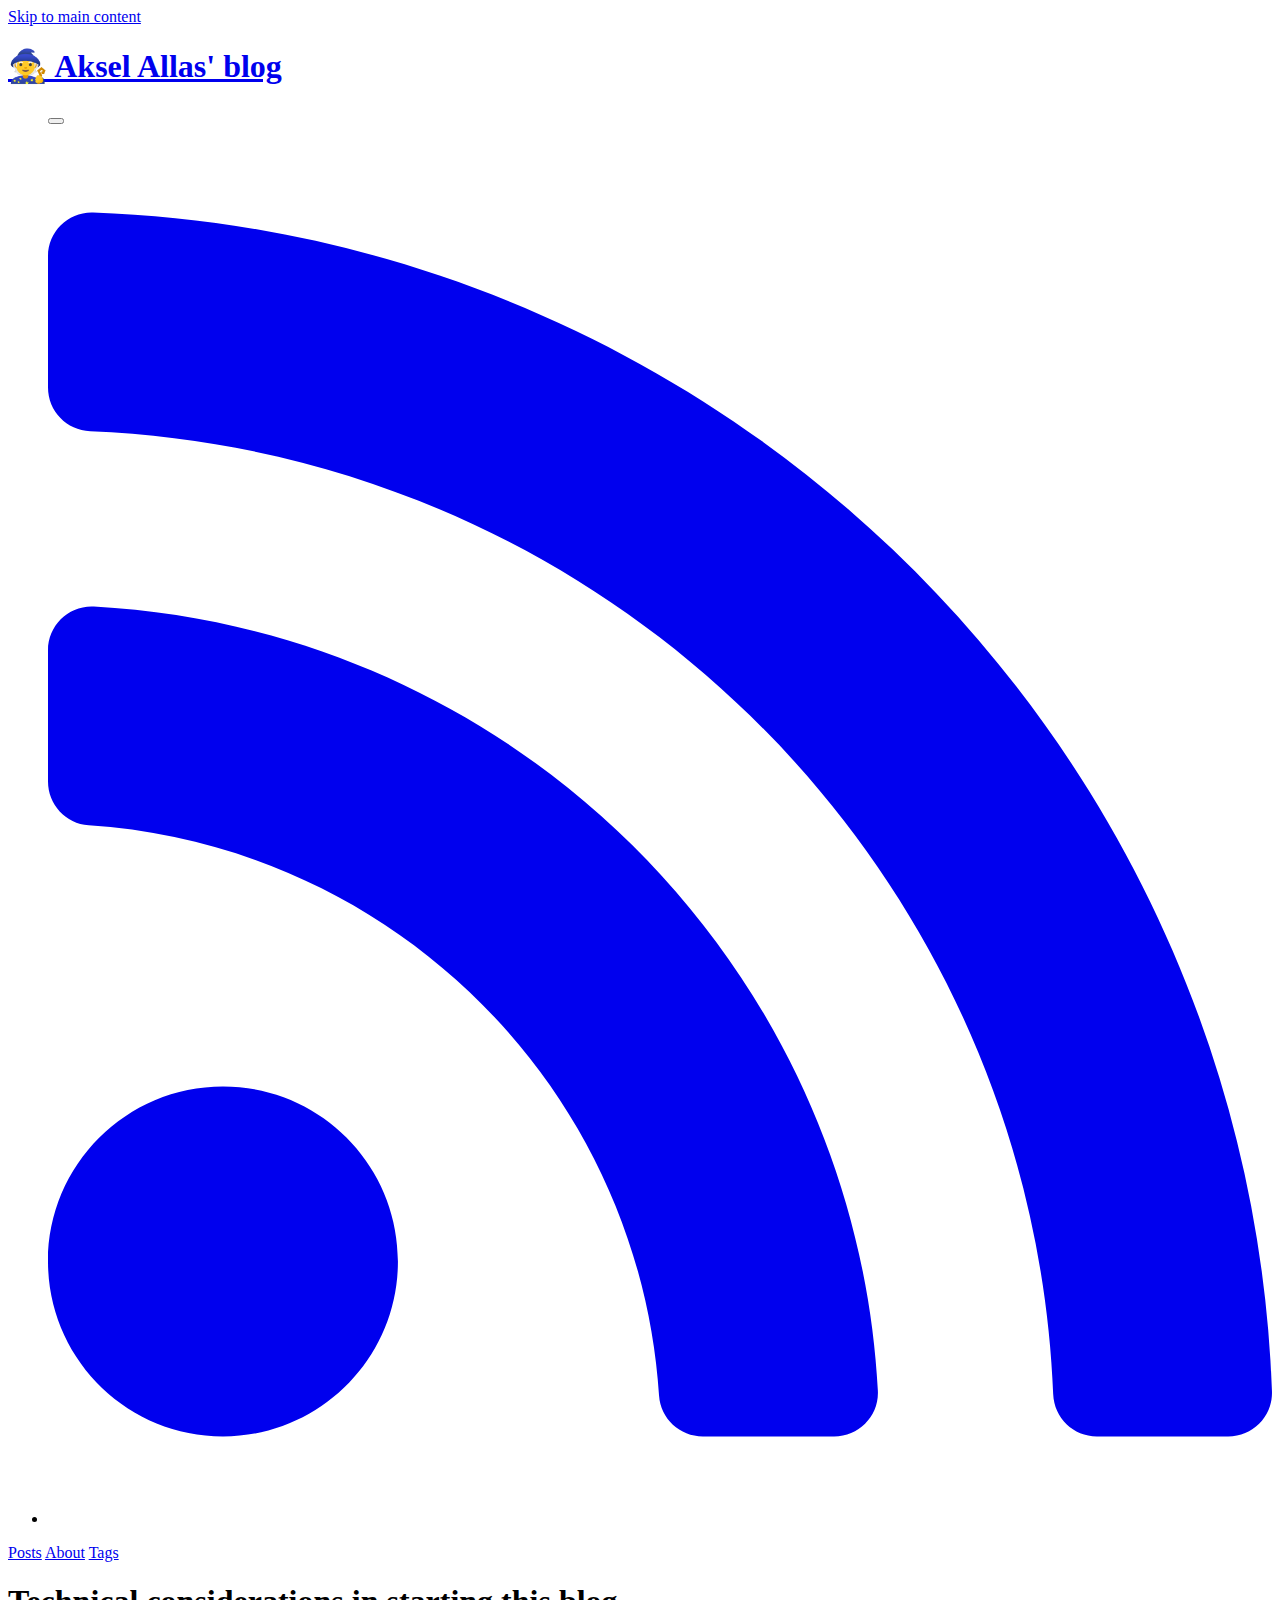
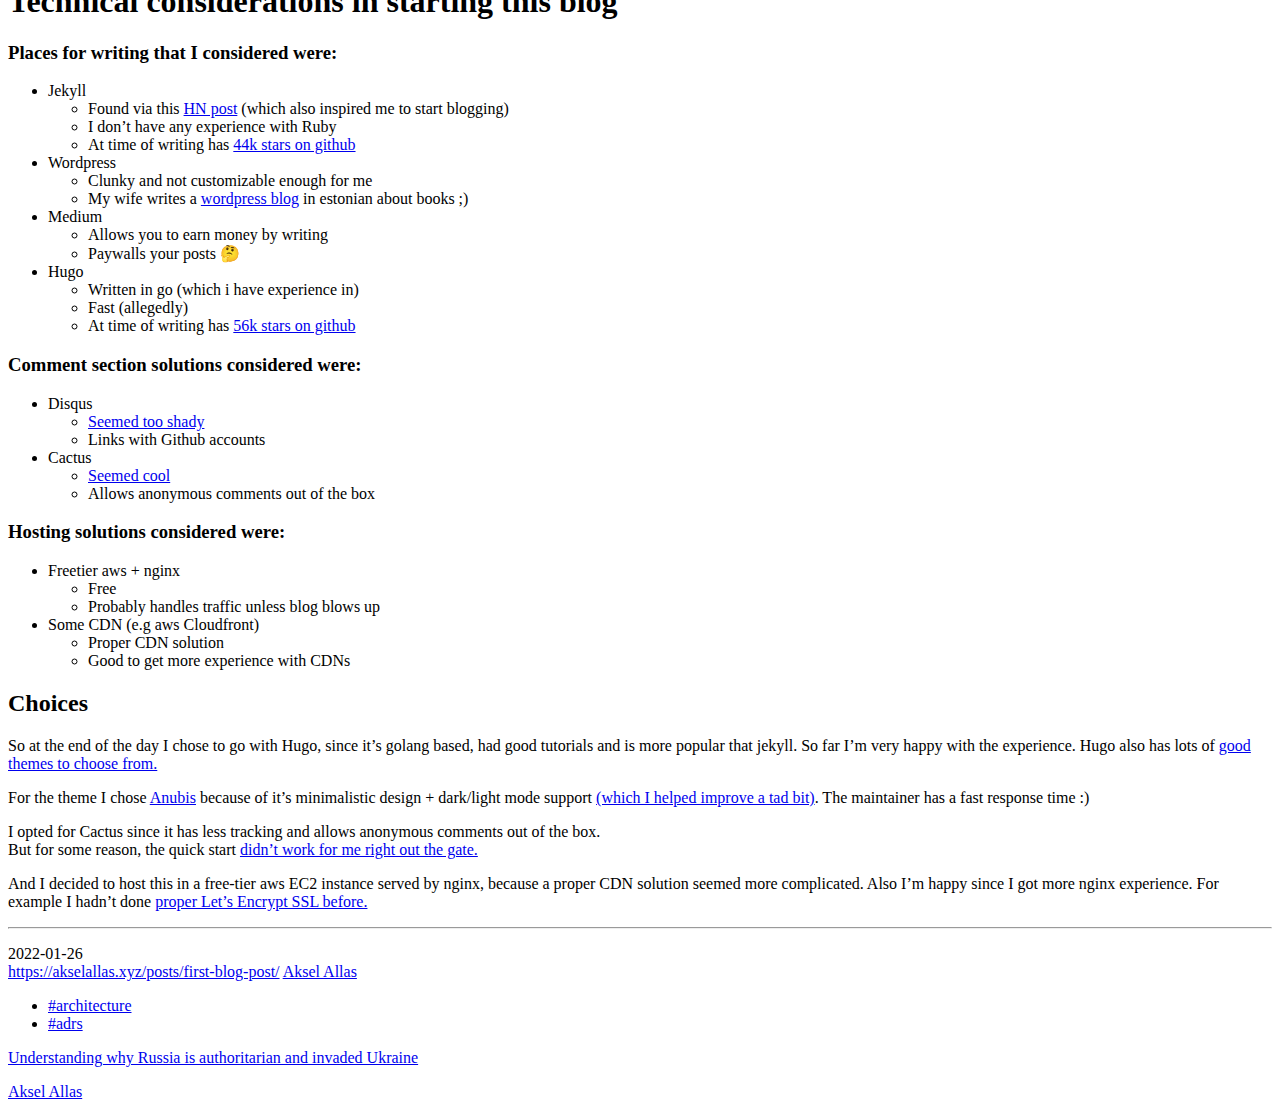
<file: posts/first-blog-post/index.html>
<!DOCTYPE html>


<html lang="en-us" data-theme="">
<head>
    
        
<meta charset="utf-8">
<meta name="HandheldFriendly" content="True">
<meta name="viewport" content="width=device-width, initial-scale=1.0">
<meta name="referrer" content="no-referrer-when-downgrade">

<title>Technical considerations in starting this blog - Aksel Allas&#39; blog</title>

<meta name="description" content="Places for writing that I considered were:  Jekyll  Found via this HN post (which also inspired me to start blogging) I don&rsquo;t have any experience with Ruby At time of writing has 44k stars on github   Wordpress  Clunky and not customizable enough for me My wife writes a wordpress blog in estonian about books ;)   Medium  Allows you to earn money by writing Paywalls your posts 🤔   Hugo  Written in go (which i have experience in) Fast (allegedly) At time of writing has 56k stars on github    Comment section solutions considered were:  Disqus  Seemed too shady Links with Github accounts   Cactus  Seemed cool Allows anonymous comments out of the box    Hosting solutions considered were:  Freetier aws &#43; nginx  Free Probably handles traffic unless blog blows up   Some CDN (e.">



<link rel="icon" type="image/x-icon" href="https://akselallas.xyz/favicon.ico">
<link rel="apple-touch-icon-precomposed" href="https://akselallas.xyz/favicon.png">

<style>
  body {
    visibility: hidden;
    opacity: 0;
  }
</style>

<noscript>
  <style>
    body {
      visibility: visible;
      opacity: 1;
    }
  </style>
</noscript>



    





    
    
        
    
    

    
        <link rel="stylesheet" href="https://akselallas.xyz/css/style.min.4904aa5a76ffbae8d2a1d491e68cb424da5f6a4d3846d79231beca3027785e46.css" integrity="sha256-SQSqWnb/uujSodSR5oy0JNpfak04RteSMb7KMCd4XkY=">
    





    

    





    
    
        
    
    

    
        <script src="https://akselallas.xyz/js/script.min.0ac446ff60cfd2037010e05589e719afdf147b05baf883558bf00ed7a5efb1dc.js" type="text/javascript" charset="utf-8" integrity="sha256-CsRG/2DP0gNwEOBViecZr98UewW6&#43;INVi/AO16Xvsdw="></script>
    







<meta property="og:title" content="Technical considerations in starting this blog" />
<meta property="og:description" content="Places for writing that I considered were:  Jekyll  Found via this HN post (which also inspired me to start blogging) I don&rsquo;t have any experience with Ruby At time of writing has 44k stars on github   Wordpress  Clunky and not customizable enough for me My wife writes a wordpress blog in estonian about books ;)   Medium  Allows you to earn money by writing Paywalls your posts 🤔   Hugo  Written in go (which i have experience in) Fast (allegedly) At time of writing has 56k stars on github    Comment section solutions considered were:  Disqus  Seemed too shady Links with Github accounts   Cactus  Seemed cool Allows anonymous comments out of the box    Hosting solutions considered were:  Freetier aws &#43; nginx  Free Probably handles traffic unless blog blows up   Some CDN (e." />
<meta property="og:type" content="article" />
<meta property="og:url" content="https://akselallas.xyz/posts/first-blog-post/" />
<meta property="article:published_time" content="2022-01-26T13:51:15+02:00" />
<meta property="article:modified_time" content="2022-01-26T13:51:15+02:00" />

<meta name="twitter:card" content="summary"/>
<meta name="twitter:title" content="Technical considerations in starting this blog"/>
<meta name="twitter:description" content="Places for writing that I considered were:  Jekyll  Found via this HN post (which also inspired me to start blogging) I don&rsquo;t have any experience with Ruby At time of writing has 44k stars on github   Wordpress  Clunky and not customizable enough for me My wife writes a wordpress blog in estonian about books ;)   Medium  Allows you to earn money by writing Paywalls your posts 🤔   Hugo  Written in go (which i have experience in) Fast (allegedly) At time of writing has 56k stars on github    Comment section solutions considered were:  Disqus  Seemed too shady Links with Github accounts   Cactus  Seemed cool Allows anonymous comments out of the box    Hosting solutions considered were:  Freetier aws &#43; nginx  Free Probably handles traffic unless blog blows up   Some CDN (e."/>








    
<script type="application/javascript">
var doNotTrack = false;
if (!doNotTrack) {
	(function(i,s,o,g,r,a,m){i['GoogleAnalyticsObject']=r;i[r]=i[r]||function(){
	(i[r].q=i[r].q||[]).push(arguments)},i[r].l=1*new Date();a=s.createElement(o),
	m=s.getElementsByTagName(o)[0];a.async=1;a.src=g;m.parentNode.insertBefore(a,m)
	})(window,document,'script','https://www.google-analytics.com/analytics.js','ga');
	ga('create', 'G-PHEB8QE3BT', 'auto');
	
	ga('send', 'pageview');
}
</script>





    
</head>
<body>
    <a class="skip-main" href="#main">Skip to main content</a>
    <div class="container">
        <header class="common-header"> 
            
                <div class="header-top">
    <h1 class="site-title">
    <a href="/" style="font-weight:bold;">🧙 Aksel Allas' blog</a>
</h1>

    <ul class="social-icons">





    



    <button class="theme-switcher" style="cursor: pointer;">
         
    </button>


<script>
const STORAGE_KEY = 'user-color-scheme'
const defaultTheme = "dark"

let currentTheme
let switchButton
let autoDefinedScheme = window.matchMedia('(prefers-color-scheme: dark)')

const autoChangeScheme = e => {
    currentTheme = e.matches ? 'dark' : 'light'
    document.documentElement.setAttribute('data-theme', currentTheme)
    changeButtonText()
}

document.addEventListener('DOMContentLoaded', function() {
    switchButton = document.querySelector('.theme-switcher')
    currentTheme = detectCurrentScheme()
    if (currentTheme == 'dark') {
        document.documentElement.setAttribute('data-theme', 'dark')
    }
    if (currentTheme == 'auto') {
        autoChangeScheme(autoDefinedScheme);
        autoDefinedScheme.addListener(autoChangeScheme);
    }

    if (switchButton) {
        changeButtonText()
        switchButton.addEventListener('click', switchTheme, false)
    }
  
    showContent()
})

function detectCurrentScheme() {
    if (localStorage.getItem(STORAGE_KEY)) {
        return localStorage.getItem(STORAGE_KEY)
    } 
    if (defaultTheme) {
        return defaultTheme
    } 
    if (!window.matchMedia) {
        return 'light'
    } 
    if (window.matchMedia('(prefers-color-scheme: dark)').matches) {
        return 'dark'
    }
    return 'light'
}

function changeButtonText(switchButton)
{   
    if (switchButton) {
        switchButton.textContent = currentTheme == 'dark' ?  " " : " "
    }
}

function switchTheme(e) {
    if (currentTheme == 'dark') {
        localStorage.setItem(STORAGE_KEY, 'light')
        document.documentElement.setAttribute('data-theme', 'light')
        currentTheme = 'light'
    } else {
        localStorage.setItem(STORAGE_KEY, 'dark')
        document.documentElement.setAttribute('data-theme', 'dark')
        currentTheme = 'dark'
    }
    changeButtonText()
}

function showContent() {
    document.body.style.visibility = 'visible';
    document.body.style.opacity = 1;
}
</script>
   


    <li>
            <a href="https://akselallas.xyz/index.xml" title="RSS" rel="me">
            <span class="inline-svg" >




    
<svg xmlns="http://www.w3.org/2000/svg" viewBox="0 0 448 512"><path fill="currentColor" d="M128.081 415.959c0 35.369-28.672 64.041-64.041 64.041S0 451.328 0 415.959s28.672-64.041 64.041-64.041 64.04 28.673 64.04 64.041zm175.66 47.25c-8.354-154.6-132.185-278.587-286.95-286.95C7.656 175.765 0 183.105 0 192.253v48.069c0 8.415 6.49 15.472 14.887 16.018 111.832 7.284 201.473 96.702 208.772 208.772.547 8.397 7.604 14.887 16.018 14.887h48.069c9.149.001 16.489-7.655 15.995-16.79zm144.249.288C439.596 229.677 251.465 40.445 16.503 32.01 7.473 31.686 0 38.981 0 48.016v48.068c0 8.625 6.835 15.645 15.453 15.999 191.179 7.839 344.627 161.316 352.465 352.465.353 8.618 7.373 15.453 15.999 15.453h48.068c9.034-.001 16.329-7.474 16.005-16.504z"/></svg>

</span>

            </a>
        </li>
    

</ul>

</div>

    <nav>
        
        
        <a class="" href="https://akselallas.xyz/posts/" title="Posts">Posts</a>
        
        <a class="" href="https://akselallas.xyz/about/" title="About">About</a>
        
        <a class="" href="https://akselallas.xyz/tags/" title="Tags">Tags</a>
        
    </nav>





            
        </header>
        <main id="main" tabindex="-1"> 
            
    

    <article class="post h-entry">
        <div class="post-header">
            <header>
                <h1 class="p-name post-title">Technical considerations in starting this blog</h1>

                
            </header>
        </div>
        <div class="content e-content">
            <h3 id="places-for-writing-that-i-considered-were">Places for writing that I considered were:</h3>
<ul>
<li>Jekyll
<ul>
<li>Found via this <a href="https://news.ycombinator.com/item?id=30045959">HN post</a> (which also inspired me to start blogging)</li>
<li>I don&rsquo;t have any experience with Ruby</li>
<li>At time of writing has <a href="https://github.com/jekyll/jekyll">44k stars on github</a></li>
</ul>
</li>
<li>Wordpress
<ul>
<li>Clunky and not customizable enough for me</li>
<li>My wife writes a <a href="https://katiloog.home.blog/">wordpress blog</a> in estonian about books ;)</li>
</ul>
</li>
<li>Medium
<ul>
<li>Allows you to earn money by writing</li>
<li>Paywalls your posts 🤔</li>
</ul>
</li>
<li>Hugo
<ul>
<li>Written in go (which i have experience in)</li>
<li>Fast (allegedly)</li>
<li>At time of writing has <a href="https://github.com/gohugoio/hugo">56k stars on github</a></li>
</ul>
</li>
</ul>
<h3 id="comment-section-solutions-considered-were">Comment section solutions considered were:</h3>
<ul>
<li>Disqus
<ul>
<li><a href="https://supunkavinda.blog/disqus">Seemed too shady</a></li>
<li>Links with Github accounts</li>
</ul>
</li>
<li>Cactus
<ul>
<li><a href="https://cactus.chat/demo/">Seemed cool</a></li>
<li>Allows anonymous comments out of the box</li>
</ul>
</li>
</ul>
<h3 id="hosting-solutions-considered-were">Hosting solutions considered were:</h3>
<ul>
<li>Freetier aws + nginx
<ul>
<li>Free</li>
<li>Probably handles traffic unless blog blows up</li>
</ul>
</li>
<li>Some CDN (e.g aws Cloudfront)
<ul>
<li>Proper CDN solution</li>
<li>Good to get more experience with CDNs</li>
</ul>
</li>
</ul>
<h2 id="choices">Choices</h2>
<p>So at the end of the day I chose to go with Hugo, since it&rsquo;s golang based, had good tutorials and is more popular that jekyll. So far I&rsquo;m very happy with the experience. Hugo also has lots of <a href="https://themes.gohugo.io/">good themes to choose from.</a></p>
<p>For the theme I chose <a href="https://github.com/Mitrichius/hugo-theme-anubis">Anubis</a> because of it&rsquo;s minimalistic design + dark/light mode support <a href="https://github.com/Mitrichius/hugo-theme-anubis/issues/139">(which I helped improve a tad bit)</a>. The maintainer has a fast response time :)</p>
<p>I opted for Cactus since it has less tracking and allows anonymous comments out of the box.
<br>But for some reason, the quick start <a href="https://gitlab.com/cactus-comments/cactus-appservice/-/issues/8">didn&rsquo;t work for me right out the gate.</a></p>
<p>And I decided to host this in a free-tier aws EC2 instance served by nginx, because a proper CDN solution seemed more complicated.
Also I&rsquo;m happy since I got more nginx experience.
For example I hadn&rsquo;t done <a href="https://www.nginx.com/blog/using-free-ssltls-certificates-from-lets-encrypt-with-nginx/">proper Let&rsquo;s Encrypt SSL before.</a></p>
<hr>
<script type="text/javascript" src="https://latest.cactus.chat/cactus.js"></script>
<link rel="stylesheet" href="https://latest.cactus.chat/style.css" type="text/css">
<div id="comment-section"></div>
<script>
initComments({
  node: document.getElementById("comment-section"),
  defaultHomeserverUrl: "https://matrix.cactus.chat:8448",
  serverName: "cactus.chat",
  siteName: "akselallas",
  commentSectionId: "1"
})
</script><blockquote>
</blockquote>

        </div>
        

    


<div class="post-info">
    
        <div class="post-date dt-published">2022-01-26</div>
    

    <a class="post-hidden-url u-url" href="https://akselallas.xyz/posts/first-blog-post/">https://akselallas.xyz/posts/first-blog-post/</a>
    <a href="https://akselallas.xyz" class="p-name p-author post-hidden-author h-card" rel="me">Aksel Allas</a>


    <div class="post-taxonomies">
        
            
                <ul class="post-tags">
                    
                        
                        <li><a href="https://akselallas.xyz/tags/architecture/">#architecture</a></li>
                    
                        
                        <li><a href="https://akselallas.xyz/tags/adrs/">#adrs</a></li>
                    
                </ul>
        
    </div>
</div>

    </article>

    
        
    <div class="pagination post-pagination">
        <div class="left pagination-item ">
            
                <a href="/posts/russia-geopolitics/">Understanding why Russia is authoritarian and invaded Ukraine</a>
            
        </div>
        <div class="right pagination-item disabled">
            
        </div>
    </div>




    

    

    

    


        </main>
        
            <footer class="common-footer">
    
    

    <div class="common-footer-bottom">
        
        </div> 

    </div>

    <p class="h-card vcard">

    <a href=https://akselallas.xyz class="p-name u-url url fn" rel="me">Aksel Allas</a> 

    

    
</p> 
</footer>

        
    </div>
</body>
</html>
</file>
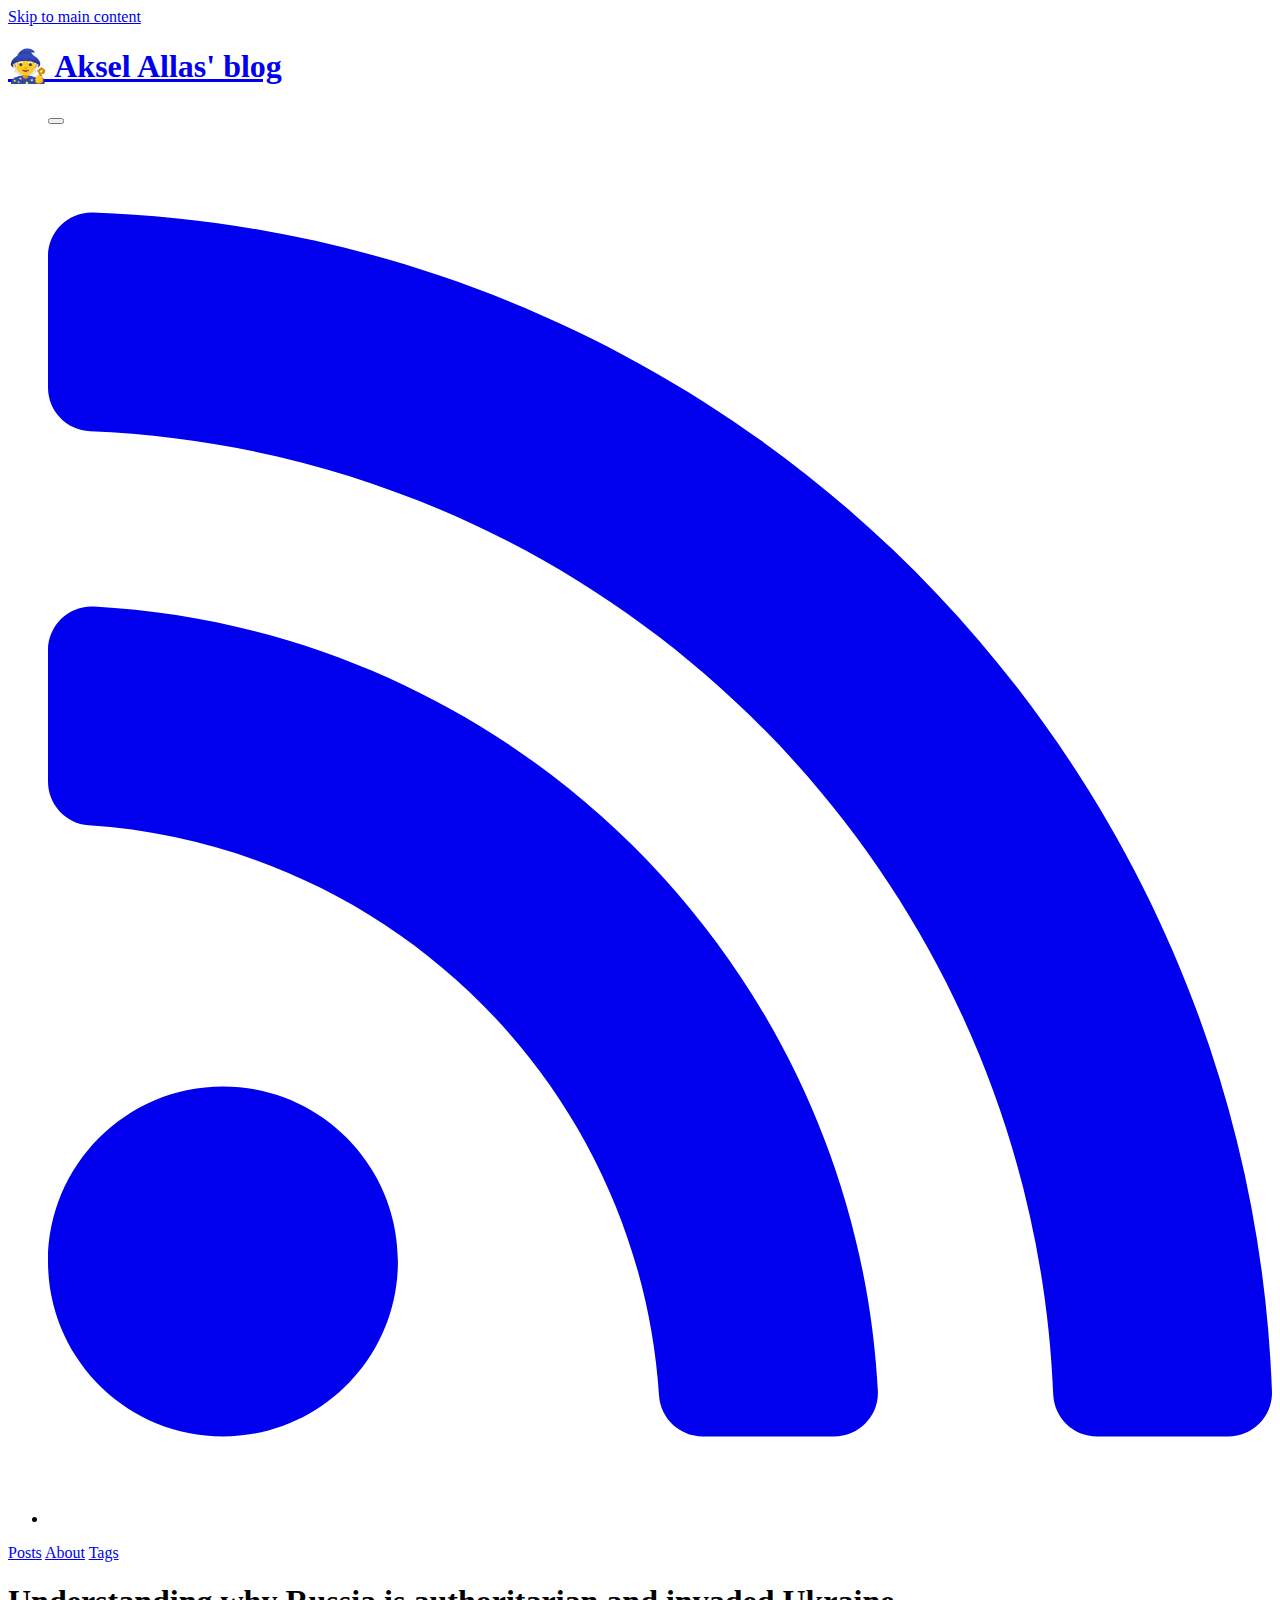
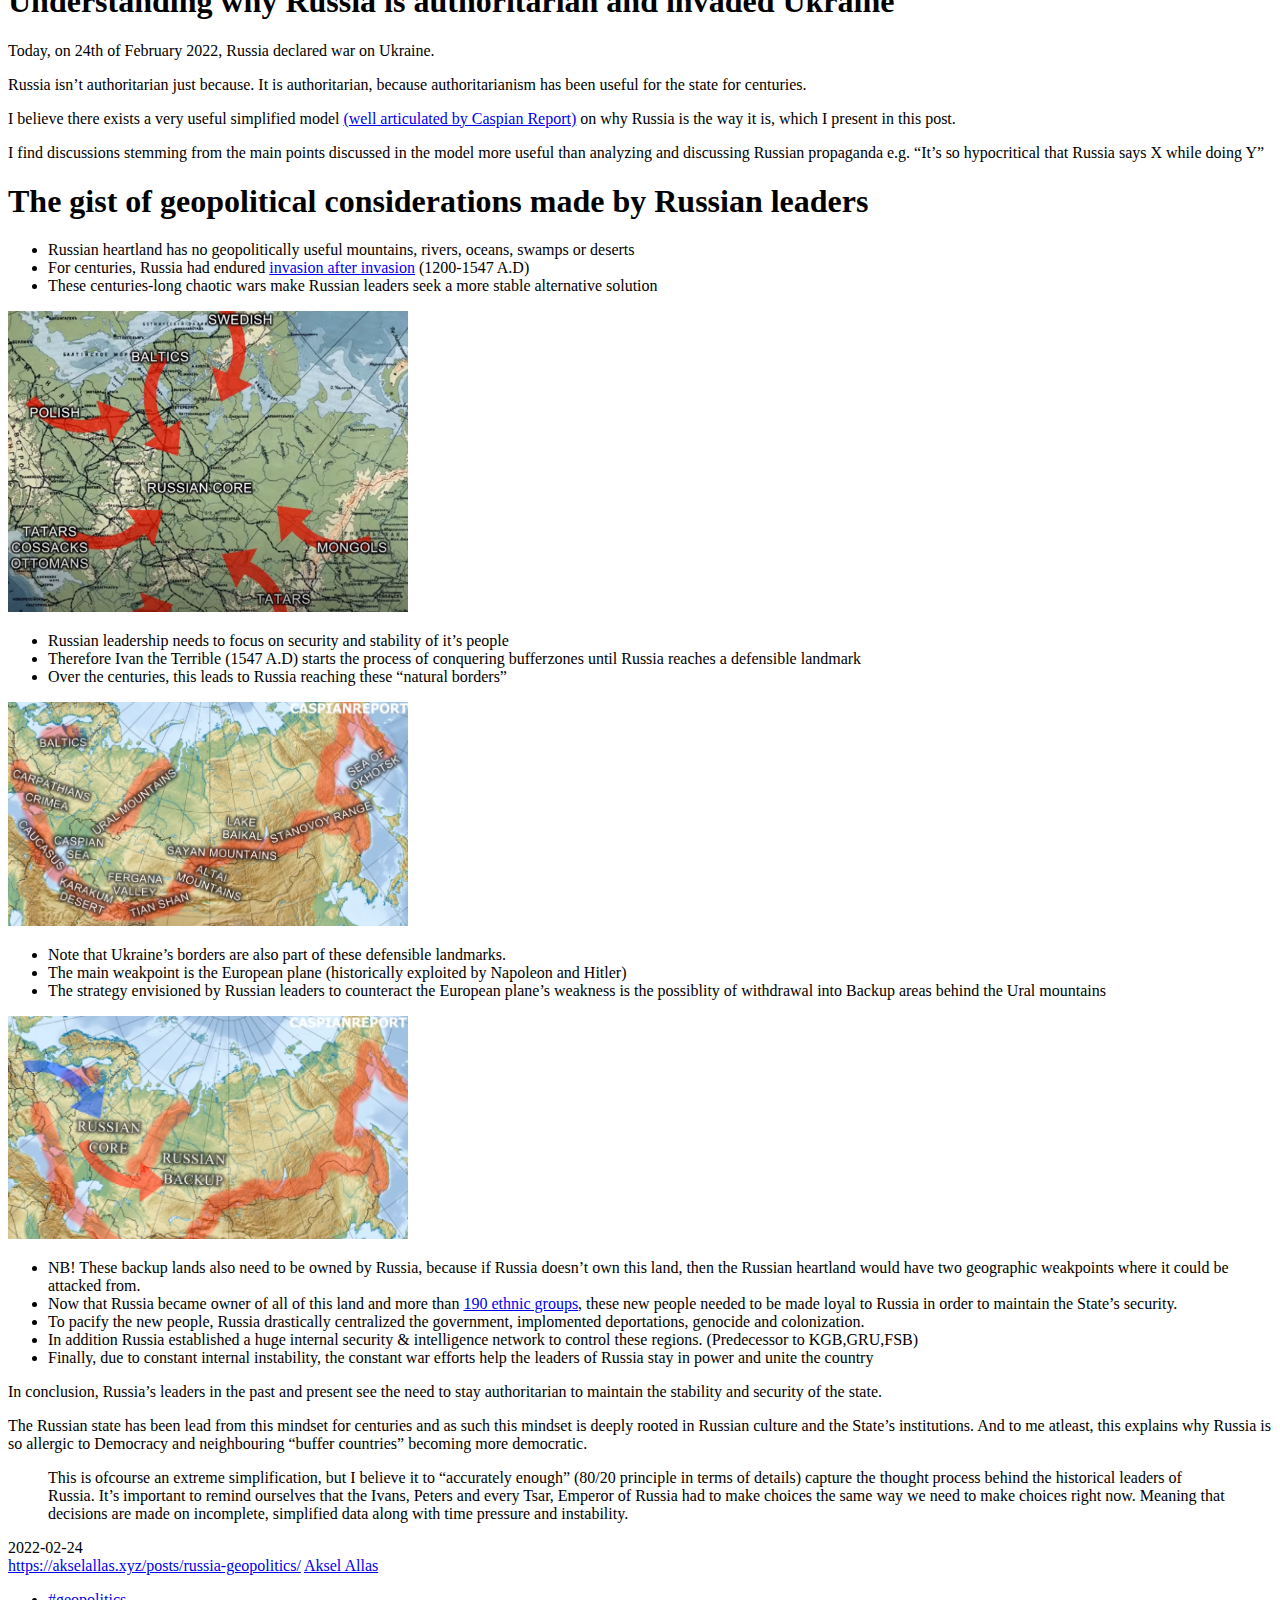
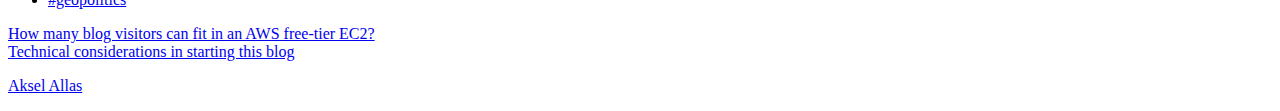
<file: posts/russia-geopolitics/index.html>
<!DOCTYPE html>


<html lang="en-us" data-theme="">
<head>
    
        
<meta charset="utf-8">
<meta name="HandheldFriendly" content="True">
<meta name="viewport" content="width=device-width, initial-scale=1.0">
<meta name="referrer" content="no-referrer-when-downgrade">

<title>Understanding why Russia is authoritarian and invaded Ukraine - Aksel Allas&#39; blog</title>

<meta name="description" content="Today, on 24th of February 2022, Russia declared war on Ukraine.
Russia isn&rsquo;t authoritarian just because. It is authoritarian, because authoritarianism has been useful for the state for centuries.
I believe there exists a very useful simplified model (well articulated by Caspian Report) on why Russia is the way it is, which I present in this post.
I find discussions stemming from the main points discussed in the model more useful than analyzing and discussing Russian propaganda e.">



<link rel="icon" type="image/x-icon" href="https://akselallas.xyz/favicon.ico">
<link rel="apple-touch-icon-precomposed" href="https://akselallas.xyz/favicon.png">

<style>
  body {
    visibility: hidden;
    opacity: 0;
  }
</style>

<noscript>
  <style>
    body {
      visibility: visible;
      opacity: 1;
    }
  </style>
</noscript>



    





    
    
        
    
    

    
        <link rel="stylesheet" href="https://akselallas.xyz/css/style.min.4904aa5a76ffbae8d2a1d491e68cb424da5f6a4d3846d79231beca3027785e46.css" integrity="sha256-SQSqWnb/uujSodSR5oy0JNpfak04RteSMb7KMCd4XkY=">
    





    

    





    
    
        
    
    

    
        <script src="https://akselallas.xyz/js/script.min.0ac446ff60cfd2037010e05589e719afdf147b05baf883558bf00ed7a5efb1dc.js" type="text/javascript" charset="utf-8" integrity="sha256-CsRG/2DP0gNwEOBViecZr98UewW6&#43;INVi/AO16Xvsdw="></script>
    







<meta property="og:title" content="Understanding why Russia is authoritarian and invaded Ukraine" />
<meta property="og:description" content="Today, on 24th of February 2022, Russia declared war on Ukraine.
Russia isn&rsquo;t authoritarian just because. It is authoritarian, because authoritarianism has been useful for the state for centuries.
I believe there exists a very useful simplified model (well articulated by Caspian Report) on why Russia is the way it is, which I present in this post.
I find discussions stemming from the main points discussed in the model more useful than analyzing and discussing Russian propaganda e." />
<meta property="og:type" content="article" />
<meta property="og:url" content="https://akselallas.xyz/posts/russia-geopolitics/" />
<meta property="article:published_time" content="2022-02-24T09:11:38+02:00" />
<meta property="article:modified_time" content="2022-02-24T09:11:38+02:00" />

<meta name="twitter:card" content="summary"/>
<meta name="twitter:title" content="Understanding why Russia is authoritarian and invaded Ukraine"/>
<meta name="twitter:description" content="Today, on 24th of February 2022, Russia declared war on Ukraine.
Russia isn&rsquo;t authoritarian just because. It is authoritarian, because authoritarianism has been useful for the state for centuries.
I believe there exists a very useful simplified model (well articulated by Caspian Report) on why Russia is the way it is, which I present in this post.
I find discussions stemming from the main points discussed in the model more useful than analyzing and discussing Russian propaganda e."/>








    
<script type="application/javascript">
var doNotTrack = false;
if (!doNotTrack) {
	(function(i,s,o,g,r,a,m){i['GoogleAnalyticsObject']=r;i[r]=i[r]||function(){
	(i[r].q=i[r].q||[]).push(arguments)},i[r].l=1*new Date();a=s.createElement(o),
	m=s.getElementsByTagName(o)[0];a.async=1;a.src=g;m.parentNode.insertBefore(a,m)
	})(window,document,'script','https://www.google-analytics.com/analytics.js','ga');
	ga('create', 'G-PHEB8QE3BT', 'auto');
	
	ga('send', 'pageview');
}
</script>





    
</head>
<body>
    <a class="skip-main" href="#main">Skip to main content</a>
    <div class="container">
        <header class="common-header"> 
            
                <div class="header-top">
    <h1 class="site-title">
    <a href="/" style="font-weight:bold;">🧙 Aksel Allas' blog</a>
</h1>

    <ul class="social-icons">





    



    <button class="theme-switcher" style="cursor: pointer;">
         
    </button>


<script>
const STORAGE_KEY = 'user-color-scheme'
const defaultTheme = "dark"

let currentTheme
let switchButton
let autoDefinedScheme = window.matchMedia('(prefers-color-scheme: dark)')

const autoChangeScheme = e => {
    currentTheme = e.matches ? 'dark' : 'light'
    document.documentElement.setAttribute('data-theme', currentTheme)
    changeButtonText()
}

document.addEventListener('DOMContentLoaded', function() {
    switchButton = document.querySelector('.theme-switcher')
    currentTheme = detectCurrentScheme()
    if (currentTheme == 'dark') {
        document.documentElement.setAttribute('data-theme', 'dark')
    }
    if (currentTheme == 'auto') {
        autoChangeScheme(autoDefinedScheme);
        autoDefinedScheme.addListener(autoChangeScheme);
    }

    if (switchButton) {
        changeButtonText()
        switchButton.addEventListener('click', switchTheme, false)
    }
  
    showContent()
})

function detectCurrentScheme() {
    if (localStorage.getItem(STORAGE_KEY)) {
        return localStorage.getItem(STORAGE_KEY)
    } 
    if (defaultTheme) {
        return defaultTheme
    } 
    if (!window.matchMedia) {
        return 'light'
    } 
    if (window.matchMedia('(prefers-color-scheme: dark)').matches) {
        return 'dark'
    }
    return 'light'
}

function changeButtonText(switchButton)
{   
    if (switchButton) {
        switchButton.textContent = currentTheme == 'dark' ?  " " : " "
    }
}

function switchTheme(e) {
    if (currentTheme == 'dark') {
        localStorage.setItem(STORAGE_KEY, 'light')
        document.documentElement.setAttribute('data-theme', 'light')
        currentTheme = 'light'
    } else {
        localStorage.setItem(STORAGE_KEY, 'dark')
        document.documentElement.setAttribute('data-theme', 'dark')
        currentTheme = 'dark'
    }
    changeButtonText()
}

function showContent() {
    document.body.style.visibility = 'visible';
    document.body.style.opacity = 1;
}
</script>
   


    <li>
            <a href="https://akselallas.xyz/index.xml" title="RSS" rel="me">
            <span class="inline-svg" >




    
<svg xmlns="http://www.w3.org/2000/svg" viewBox="0 0 448 512"><path fill="currentColor" d="M128.081 415.959c0 35.369-28.672 64.041-64.041 64.041S0 451.328 0 415.959s28.672-64.041 64.041-64.041 64.04 28.673 64.04 64.041zm175.66 47.25c-8.354-154.6-132.185-278.587-286.95-286.95C7.656 175.765 0 183.105 0 192.253v48.069c0 8.415 6.49 15.472 14.887 16.018 111.832 7.284 201.473 96.702 208.772 208.772.547 8.397 7.604 14.887 16.018 14.887h48.069c9.149.001 16.489-7.655 15.995-16.79zm144.249.288C439.596 229.677 251.465 40.445 16.503 32.01 7.473 31.686 0 38.981 0 48.016v48.068c0 8.625 6.835 15.645 15.453 15.999 191.179 7.839 344.627 161.316 352.465 352.465.353 8.618 7.373 15.453 15.999 15.453h48.068c9.034-.001 16.329-7.474 16.005-16.504z"/></svg>

</span>

            </a>
        </li>
    

</ul>

</div>

    <nav>
        
        
        <a class="" href="https://akselallas.xyz/posts/" title="Posts">Posts</a>
        
        <a class="" href="https://akselallas.xyz/about/" title="About">About</a>
        
        <a class="" href="https://akselallas.xyz/tags/" title="Tags">Tags</a>
        
    </nav>





            
        </header>
        <main id="main" tabindex="-1"> 
            
    

    <article class="post h-entry">
        <div class="post-header">
            <header>
                <h1 class="p-name post-title">Understanding why Russia is authoritarian and invaded Ukraine</h1>

                
            </header>
        </div>
        <div class="content e-content">
            <p>Today, on 24th of February 2022, Russia declared war on Ukraine.</p>
<p>Russia isn&rsquo;t authoritarian just because. It is authoritarian, because authoritarianism has been useful for the state for centuries.</p>
<p>I believe there exists a very useful simplified model <a href="https://www.youtube.com/watch?v=HE6rSljTwdU">(well articulated by Caspian Report)</a> on why Russia is the way it is, which I present in this post.</p>
<p>I find discussions stemming from the main points discussed in the model more useful than analyzing and discussing Russian propaganda e.g. &ldquo;It&rsquo;s so hypocritical that Russia says X while doing Y&rdquo;</p>
<h1 id="the-gist-of-geopolitical-considerations-made-by-russian-leaders">The gist of geopolitical considerations made by Russian leaders</h1>
<ul>
<li>Russian heartland has no geopolitically useful mountains, rivers, oceans, swamps or deserts</li>
<li>For centuries, Russia had endured <a href="https://en.wikipedia.org/wiki/List_of_wars_involving_Russia">invasion after invasion</a> (1200-1547 A.D)</li>
<li>These centuries-long chaotic wars make Russian leaders seek a more stable alternative solution</li>
</ul>
<img src="../pics/2.png" width="400"/>
<ul>
<li>Russian leadership needs to focus on security and stability of it&rsquo;s people</li>
<li>Therefore Ivan the Terrible (1547 A.D) starts the process of conquering bufferzones until Russia reaches a defensible landmark</li>
<li>Over the centuries, this leads to Russia reaching these &ldquo;natural borders&rdquo;</li>
</ul>
<img src="../pics/3.png" width="400"/>
<ul>
<li>Note that Ukraine&rsquo;s borders are also part of these defensible landmarks.</li>
<li>The main weakpoint is the European plane (historically exploited by Napoleon and Hitler)</li>
<li>The strategy envisioned by Russian leaders to counteract the European plane&rsquo;s weakness is the possiblity of withdrawal into Backup areas behind the Ural mountains</li>
</ul>
<img src="../pics/4.png" width="400"/>
<ul>
<li>NB! These backup lands also need to be owned by Russia, because if Russia doesn&rsquo;t own this land, then the Russian heartland would have two geographic weakpoints where it could be attacked from.</li>
<li>Now that Russia became owner of all of this land and more than <a href="https://www.bbc.com/news/magazine-29950844">190 ethnic groups</a>, these new people needed to be made loyal to Russia in order to maintain the State&rsquo;s security.</li>
<li>To pacify the new people, Russia drastically centralized the government, implomented deportations, genocide and colonization.</li>
<li>In addition Russia established a huge internal security &amp; intelligence network to control these regions. (Predecessor to KGB,GRU,FSB)</li>
<li>Finally, due to constant internal instability, the constant war efforts help the leaders of Russia stay in power and unite the country</li>
</ul>
<p>In conclusion, Russia&rsquo;s leaders in the past and present see the need to stay authoritarian to maintain the stability and security of the state.</p>
<p>The Russian state has been lead from this mindset for centuries and as such this mindset is deeply rooted in Russian culture and the State&rsquo;s institutions. And to me atleast, this explains why Russia is so allergic to Democracy and neighbouring &ldquo;buffer countries&rdquo; becoming more democratic.</p>
<blockquote>
<p>This is ofcourse an extreme simplification, but I believe it to &ldquo;accurately enough&rdquo; (80/20 principle in terms of details) capture the thought process behind the historical leaders of Russia. It&rsquo;s important to remind ourselves that the Ivans, Peters and every Tsar, Emperor of Russia had to make choices the same way we need to make choices right now. Meaning that decisions are made on incomplete, simplified data along with time pressure and instability.</p>
</blockquote>

        </div>
        

    


<div class="post-info">
    
        <div class="post-date dt-published">2022-02-24</div>
    

    <a class="post-hidden-url u-url" href="https://akselallas.xyz/posts/russia-geopolitics/">https://akselallas.xyz/posts/russia-geopolitics/</a>
    <a href="https://akselallas.xyz" class="p-name p-author post-hidden-author h-card" rel="me">Aksel Allas</a>


    <div class="post-taxonomies">
        
            
                <ul class="post-tags">
                    
                        
                        <li><a href="https://akselallas.xyz/tags/geopolitics/">#geopolitics</a></li>
                    
                </ul>
        
    </div>
</div>

    </article>

    
        
    <div class="pagination post-pagination">
        <div class="left pagination-item ">
            
                <a href="/posts/load-test-aws-free-tier-for-blog/">How many blog visitors can fit in an AWS free-tier EC2?</a>
            
        </div>
        <div class="right pagination-item ">
            
                <a href="/posts/first-blog-post/">Technical considerations in starting this blog</a>
            
        </div>
    </div>




    

    

    

    


        </main>
        
            <footer class="common-footer">
    
    

    <div class="common-footer-bottom">
        
        </div> 

    </div>

    <p class="h-card vcard">

    <a href=https://akselallas.xyz class="p-name u-url url fn" rel="me">Aksel Allas</a> 

    

    
</p> 
</footer>

        
    </div>
</body>
</html>
</file>
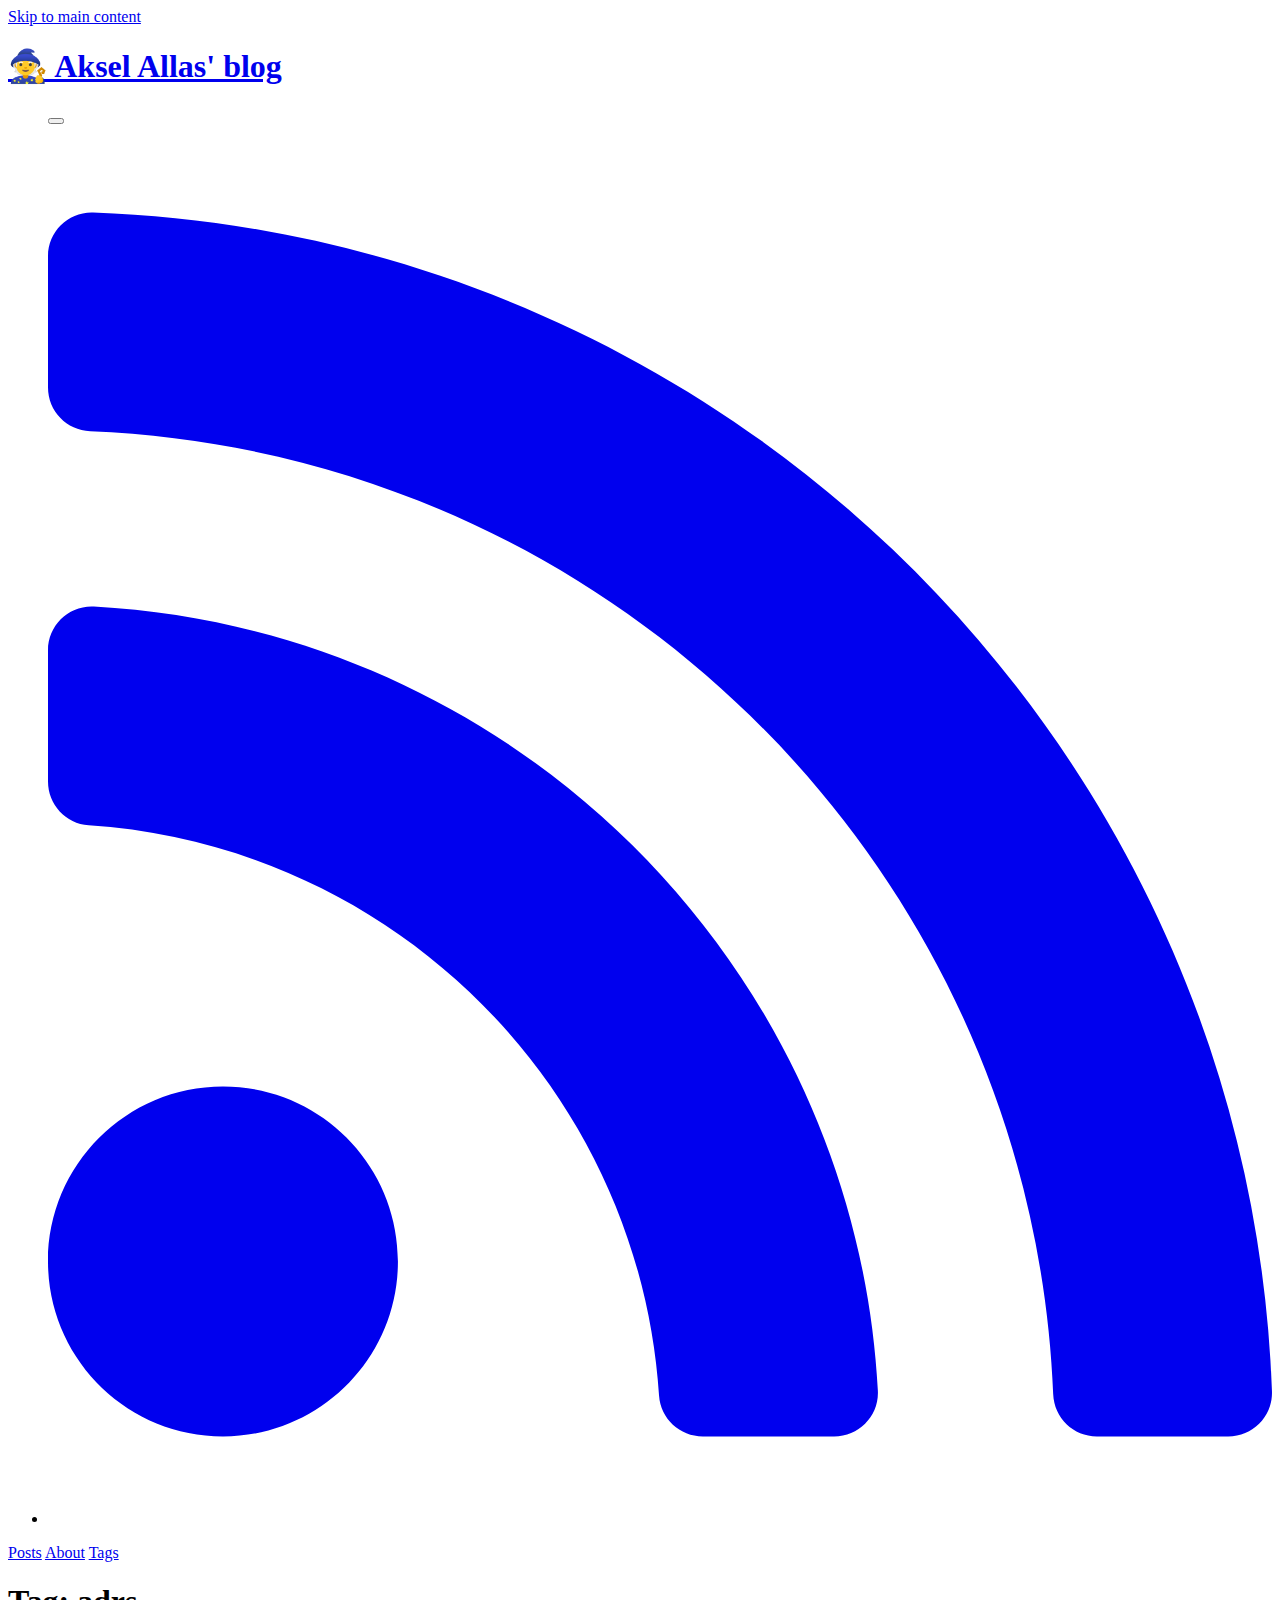
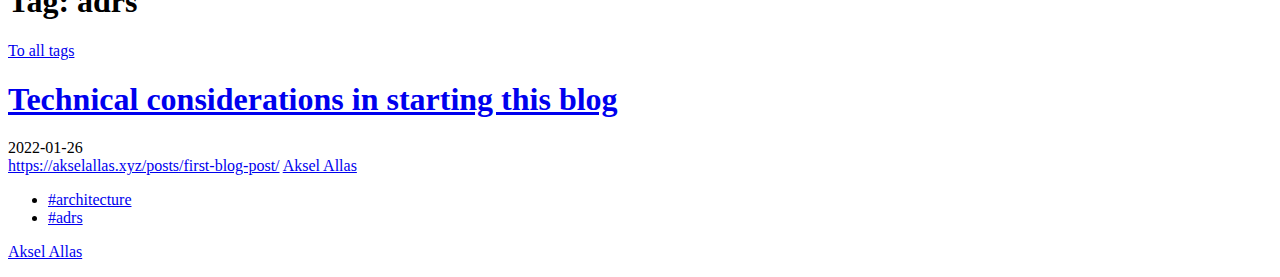
<file: tags/adrs/index.html>
<!DOCTYPE html>


<html lang="en-us" data-theme="">
<head>
    
        
<meta charset="utf-8">
<meta name="HandheldFriendly" content="True">
<meta name="viewport" content="width=device-width, initial-scale=1.0">
<meta name="referrer" content="no-referrer-when-downgrade">

<title>adrs - Aksel Allas&#39; blog</title>

<meta name="description" content="">



<link rel="alternate" type="application/rss+xml" href="https://akselallas.xyz/tags/adrs/index.xml" title="Aksel Allas' blog" />
<link rel="icon" type="image/x-icon" href="https://akselallas.xyz/favicon.ico">
<link rel="apple-touch-icon-precomposed" href="https://akselallas.xyz/favicon.png">

<style>
  body {
    visibility: hidden;
    opacity: 0;
  }
</style>

<noscript>
  <style>
    body {
      visibility: visible;
      opacity: 1;
    }
  </style>
</noscript>



    





    
    
        
    
    

    
        <link rel="stylesheet" href="https://akselallas.xyz/css/style.min.4904aa5a76ffbae8d2a1d491e68cb424da5f6a4d3846d79231beca3027785e46.css" integrity="sha256-SQSqWnb/uujSodSR5oy0JNpfak04RteSMb7KMCd4XkY=">
    





    

    





    
    
        
    
    

    
        <script src="https://akselallas.xyz/js/script.min.0ac446ff60cfd2037010e05589e719afdf147b05baf883558bf00ed7a5efb1dc.js" type="text/javascript" charset="utf-8" integrity="sha256-CsRG/2DP0gNwEOBViecZr98UewW6&#43;INVi/AO16Xvsdw="></script>
    







<meta property="og:title" content="adrs" />
<meta property="og:description" content="" />
<meta property="og:type" content="website" />
<meta property="og:url" content="https://akselallas.xyz/tags/adrs/" />
<meta property="og:updated_time" content="2022-01-26T13:51:15+02:00" />

<meta name="twitter:card" content="summary"/>
<meta name="twitter:title" content="adrs"/>
<meta name="twitter:description" content=""/>








    
<script type="application/javascript">
var doNotTrack = false;
if (!doNotTrack) {
	(function(i,s,o,g,r,a,m){i['GoogleAnalyticsObject']=r;i[r]=i[r]||function(){
	(i[r].q=i[r].q||[]).push(arguments)},i[r].l=1*new Date();a=s.createElement(o),
	m=s.getElementsByTagName(o)[0];a.async=1;a.src=g;m.parentNode.insertBefore(a,m)
	})(window,document,'script','https://www.google-analytics.com/analytics.js','ga');
	ga('create', 'G-PHEB8QE3BT', 'auto');
	
	ga('send', 'pageview');
}
</script>





    
</head>
<body>
    <a class="skip-main" href="#main">Skip to main content</a>
    <div class="container">
        <header class="common-header"> 
            
                <div class="header-top">
    <h1 class="site-title">
    <a href="/" style="font-weight:bold;">🧙 Aksel Allas' blog</a>
</h1>

    <ul class="social-icons">





    



    <button class="theme-switcher" style="cursor: pointer;">
         
    </button>


<script>
const STORAGE_KEY = 'user-color-scheme'
const defaultTheme = "dark"

let currentTheme
let switchButton
let autoDefinedScheme = window.matchMedia('(prefers-color-scheme: dark)')

const autoChangeScheme = e => {
    currentTheme = e.matches ? 'dark' : 'light'
    document.documentElement.setAttribute('data-theme', currentTheme)
    changeButtonText()
}

document.addEventListener('DOMContentLoaded', function() {
    switchButton = document.querySelector('.theme-switcher')
    currentTheme = detectCurrentScheme()
    if (currentTheme == 'dark') {
        document.documentElement.setAttribute('data-theme', 'dark')
    }
    if (currentTheme == 'auto') {
        autoChangeScheme(autoDefinedScheme);
        autoDefinedScheme.addListener(autoChangeScheme);
    }

    if (switchButton) {
        changeButtonText()
        switchButton.addEventListener('click', switchTheme, false)
    }
  
    showContent()
})

function detectCurrentScheme() {
    if (localStorage.getItem(STORAGE_KEY)) {
        return localStorage.getItem(STORAGE_KEY)
    } 
    if (defaultTheme) {
        return defaultTheme
    } 
    if (!window.matchMedia) {
        return 'light'
    } 
    if (window.matchMedia('(prefers-color-scheme: dark)').matches) {
        return 'dark'
    }
    return 'light'
}

function changeButtonText(switchButton)
{   
    if (switchButton) {
        switchButton.textContent = currentTheme == 'dark' ?  " " : " "
    }
}

function switchTheme(e) {
    if (currentTheme == 'dark') {
        localStorage.setItem(STORAGE_KEY, 'light')
        document.documentElement.setAttribute('data-theme', 'light')
        currentTheme = 'light'
    } else {
        localStorage.setItem(STORAGE_KEY, 'dark')
        document.documentElement.setAttribute('data-theme', 'dark')
        currentTheme = 'dark'
    }
    changeButtonText()
}

function showContent() {
    document.body.style.visibility = 'visible';
    document.body.style.opacity = 1;
}
</script>
   


    <li>
            <a href="https://akselallas.xyz/index.xml" title="RSS" rel="me">
            <span class="inline-svg" >




    
<svg xmlns="http://www.w3.org/2000/svg" viewBox="0 0 448 512"><path fill="currentColor" d="M128.081 415.959c0 35.369-28.672 64.041-64.041 64.041S0 451.328 0 415.959s28.672-64.041 64.041-64.041 64.04 28.673 64.04 64.041zm175.66 47.25c-8.354-154.6-132.185-278.587-286.95-286.95C7.656 175.765 0 183.105 0 192.253v48.069c0 8.415 6.49 15.472 14.887 16.018 111.832 7.284 201.473 96.702 208.772 208.772.547 8.397 7.604 14.887 16.018 14.887h48.069c9.149.001 16.489-7.655 15.995-16.79zm144.249.288C439.596 229.677 251.465 40.445 16.503 32.01 7.473 31.686 0 38.981 0 48.016v48.068c0 8.625 6.835 15.645 15.453 15.999 191.179 7.839 344.627 161.316 352.465 352.465.353 8.618 7.373 15.453 15.999 15.453h48.068c9.034-.001 16.329-7.474 16.005-16.504z"/></svg>

</span>

            </a>
        </li>
    

</ul>

</div>

    <nav>
        
        
        <a class="" href="https://akselallas.xyz/posts/" title="Posts">Posts</a>
        
        <a class="" href="https://akselallas.xyz/about/" title="About">About</a>
        
        <a class="" href="https://akselallas.xyz/tags/" title="Tags">Tags</a>
        
    </nav>





            
        </header>
        <main id="main" tabindex="-1"> 
            
    <h1>Tag: adrs</h1>
    <div class="post-info">
        <a href="/tags/">To all tags</a>
    </div>
    
    
        <article class="post-list h-feed">
    <div class="post-header">
        <header>
            <h1 class="p-name post-title"><a class="u-url" href="/posts/first-blog-post/">Technical considerations in starting this blog</a></h1>
        </header>
        
    </div>

    
    
    
    

    


<div class="post-info">
    
        <div class="post-date dt-published">2022-01-26</div>
    

    <a class="post-hidden-url u-url" href="https://akselallas.xyz/posts/first-blog-post/">https://akselallas.xyz/posts/first-blog-post/</a>
    <a href="https://akselallas.xyz" class="p-name p-author post-hidden-author h-card" rel="me">Aksel Allas</a>


    <div class="post-taxonomies">
        
            
                <ul class="post-tags">
                    
                        
                        <li><a href="https://akselallas.xyz/tags/architecture/">#architecture</a></li>
                    
                        
                        <li><a href="https://akselallas.xyz/tags/adrs/">#adrs</a></li>
                    
                </ul>
        
    </div>
</div>

</article>
    
    



        </main>
        
            <footer class="common-footer">
    
    

    <div class="common-footer-bottom">
        
        </div> 

    </div>

    <p class="h-card vcard">

    <a href=https://akselallas.xyz class="p-name u-url url fn" rel="me">Aksel Allas</a> 

    

    
</p> 
</footer>

        
    </div>
</body>
</html>
</file>
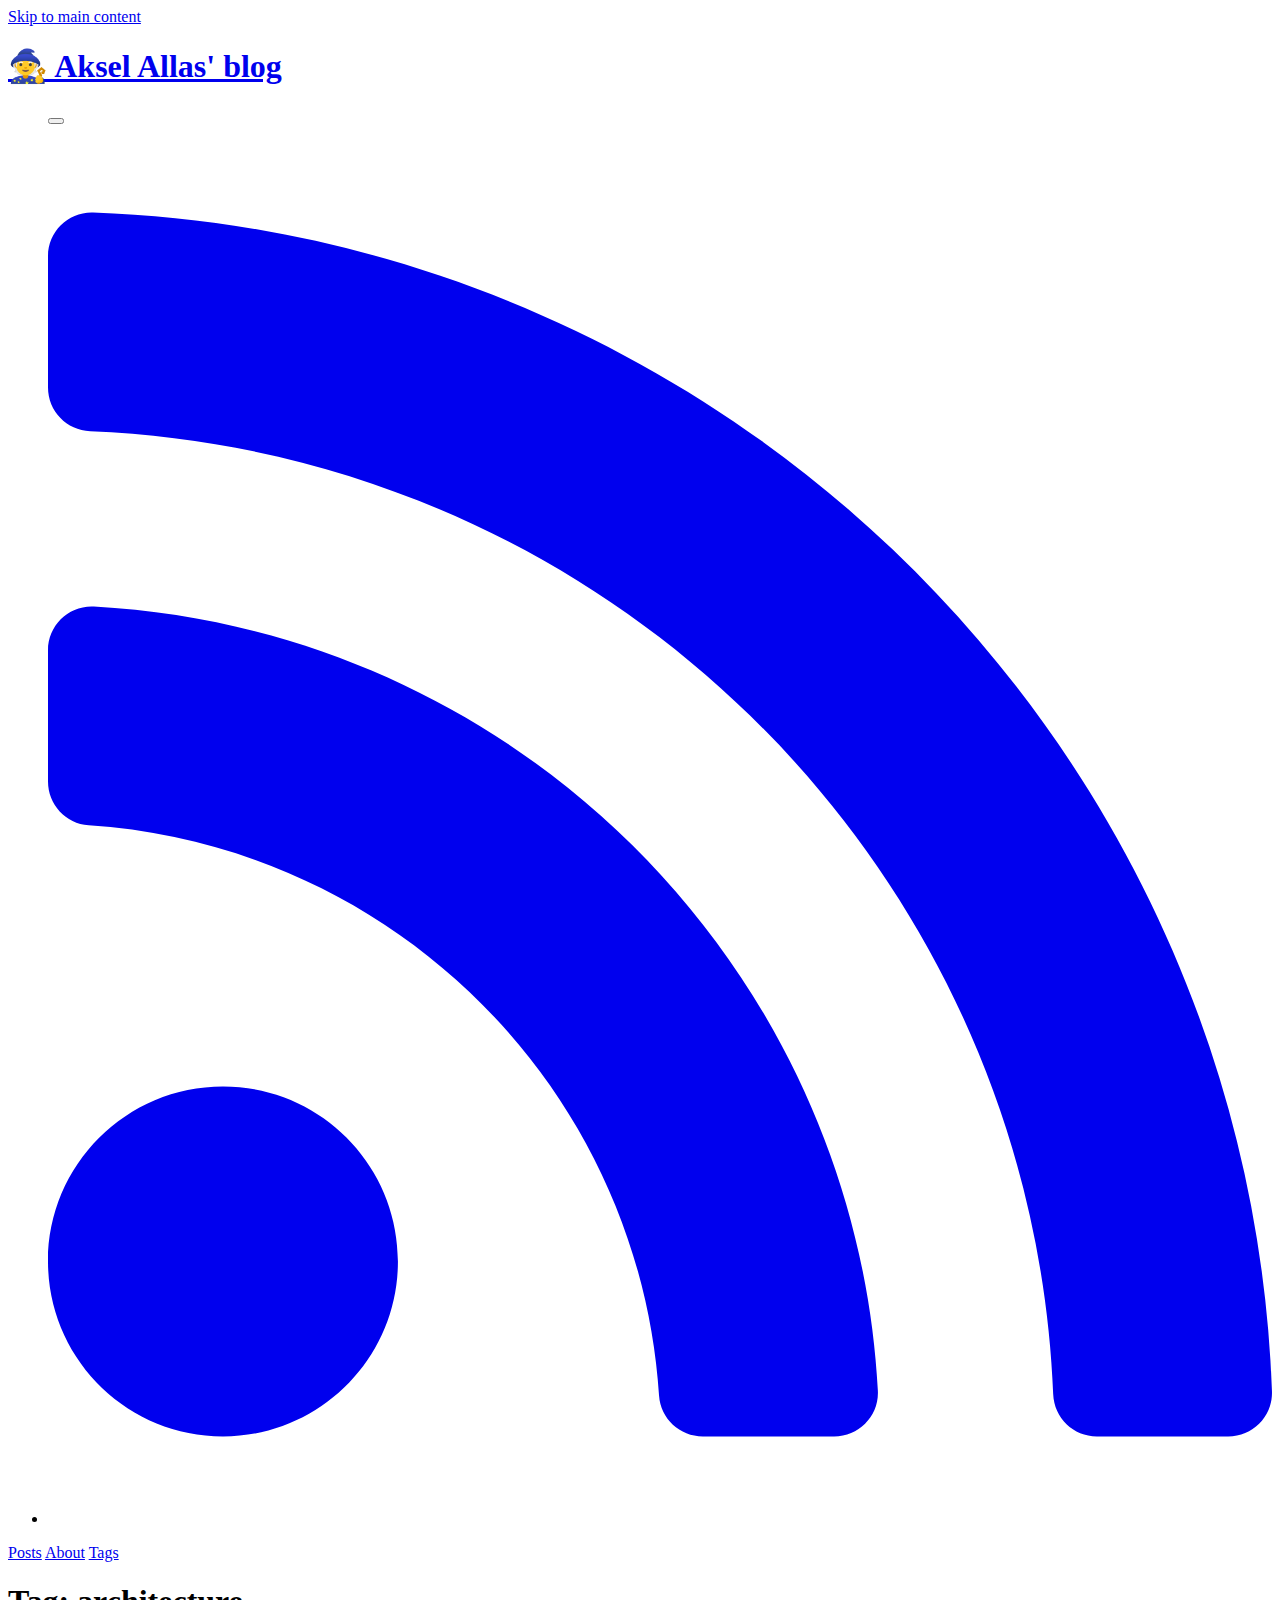
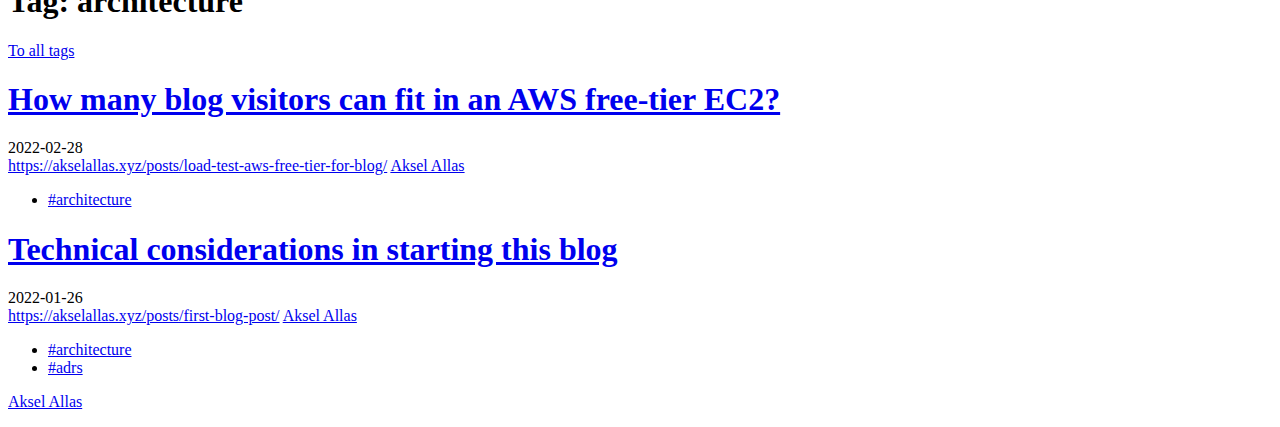
<file: tags/architecture/index.html>
<!DOCTYPE html>


<html lang="en-us" data-theme="">
<head>
    
        
<meta charset="utf-8">
<meta name="HandheldFriendly" content="True">
<meta name="viewport" content="width=device-width, initial-scale=1.0">
<meta name="referrer" content="no-referrer-when-downgrade">

<title>architecture - Aksel Allas&#39; blog</title>

<meta name="description" content="">



<link rel="alternate" type="application/rss+xml" href="https://akselallas.xyz/tags/architecture/index.xml" title="Aksel Allas' blog" />
<link rel="icon" type="image/x-icon" href="https://akselallas.xyz/favicon.ico">
<link rel="apple-touch-icon-precomposed" href="https://akselallas.xyz/favicon.png">

<style>
  body {
    visibility: hidden;
    opacity: 0;
  }
</style>

<noscript>
  <style>
    body {
      visibility: visible;
      opacity: 1;
    }
  </style>
</noscript>



    





    
    
        
    
    

    
        <link rel="stylesheet" href="https://akselallas.xyz/css/style.min.4904aa5a76ffbae8d2a1d491e68cb424da5f6a4d3846d79231beca3027785e46.css" integrity="sha256-SQSqWnb/uujSodSR5oy0JNpfak04RteSMb7KMCd4XkY=">
    





    

    





    
    
        
    
    

    
        <script src="https://akselallas.xyz/js/script.min.0ac446ff60cfd2037010e05589e719afdf147b05baf883558bf00ed7a5efb1dc.js" type="text/javascript" charset="utf-8" integrity="sha256-CsRG/2DP0gNwEOBViecZr98UewW6&#43;INVi/AO16Xvsdw="></script>
    







<meta property="og:title" content="architecture" />
<meta property="og:description" content="" />
<meta property="og:type" content="website" />
<meta property="og:url" content="https://akselallas.xyz/tags/architecture/" />
<meta property="og:updated_time" content="2022-02-28T13:32:59+02:00" />

<meta name="twitter:card" content="summary"/>
<meta name="twitter:title" content="architecture"/>
<meta name="twitter:description" content=""/>








    
<script type="application/javascript">
var doNotTrack = false;
if (!doNotTrack) {
	(function(i,s,o,g,r,a,m){i['GoogleAnalyticsObject']=r;i[r]=i[r]||function(){
	(i[r].q=i[r].q||[]).push(arguments)},i[r].l=1*new Date();a=s.createElement(o),
	m=s.getElementsByTagName(o)[0];a.async=1;a.src=g;m.parentNode.insertBefore(a,m)
	})(window,document,'script','https://www.google-analytics.com/analytics.js','ga');
	ga('create', 'G-PHEB8QE3BT', 'auto');
	
	ga('send', 'pageview');
}
</script>





    
</head>
<body>
    <a class="skip-main" href="#main">Skip to main content</a>
    <div class="container">
        <header class="common-header"> 
            
                <div class="header-top">
    <h1 class="site-title">
    <a href="/" style="font-weight:bold;">🧙 Aksel Allas' blog</a>
</h1>

    <ul class="social-icons">





    



    <button class="theme-switcher" style="cursor: pointer;">
         
    </button>


<script>
const STORAGE_KEY = 'user-color-scheme'
const defaultTheme = "dark"

let currentTheme
let switchButton
let autoDefinedScheme = window.matchMedia('(prefers-color-scheme: dark)')

const autoChangeScheme = e => {
    currentTheme = e.matches ? 'dark' : 'light'
    document.documentElement.setAttribute('data-theme', currentTheme)
    changeButtonText()
}

document.addEventListener('DOMContentLoaded', function() {
    switchButton = document.querySelector('.theme-switcher')
    currentTheme = detectCurrentScheme()
    if (currentTheme == 'dark') {
        document.documentElement.setAttribute('data-theme', 'dark')
    }
    if (currentTheme == 'auto') {
        autoChangeScheme(autoDefinedScheme);
        autoDefinedScheme.addListener(autoChangeScheme);
    }

    if (switchButton) {
        changeButtonText()
        switchButton.addEventListener('click', switchTheme, false)
    }
  
    showContent()
})

function detectCurrentScheme() {
    if (localStorage.getItem(STORAGE_KEY)) {
        return localStorage.getItem(STORAGE_KEY)
    } 
    if (defaultTheme) {
        return defaultTheme
    } 
    if (!window.matchMedia) {
        return 'light'
    } 
    if (window.matchMedia('(prefers-color-scheme: dark)').matches) {
        return 'dark'
    }
    return 'light'
}

function changeButtonText(switchButton)
{   
    if (switchButton) {
        switchButton.textContent = currentTheme == 'dark' ?  " " : " "
    }
}

function switchTheme(e) {
    if (currentTheme == 'dark') {
        localStorage.setItem(STORAGE_KEY, 'light')
        document.documentElement.setAttribute('data-theme', 'light')
        currentTheme = 'light'
    } else {
        localStorage.setItem(STORAGE_KEY, 'dark')
        document.documentElement.setAttribute('data-theme', 'dark')
        currentTheme = 'dark'
    }
    changeButtonText()
}

function showContent() {
    document.body.style.visibility = 'visible';
    document.body.style.opacity = 1;
}
</script>
   


    <li>
            <a href="https://akselallas.xyz/index.xml" title="RSS" rel="me">
            <span class="inline-svg" >




    
<svg xmlns="http://www.w3.org/2000/svg" viewBox="0 0 448 512"><path fill="currentColor" d="M128.081 415.959c0 35.369-28.672 64.041-64.041 64.041S0 451.328 0 415.959s28.672-64.041 64.041-64.041 64.04 28.673 64.04 64.041zm175.66 47.25c-8.354-154.6-132.185-278.587-286.95-286.95C7.656 175.765 0 183.105 0 192.253v48.069c0 8.415 6.49 15.472 14.887 16.018 111.832 7.284 201.473 96.702 208.772 208.772.547 8.397 7.604 14.887 16.018 14.887h48.069c9.149.001 16.489-7.655 15.995-16.79zm144.249.288C439.596 229.677 251.465 40.445 16.503 32.01 7.473 31.686 0 38.981 0 48.016v48.068c0 8.625 6.835 15.645 15.453 15.999 191.179 7.839 344.627 161.316 352.465 352.465.353 8.618 7.373 15.453 15.999 15.453h48.068c9.034-.001 16.329-7.474 16.005-16.504z"/></svg>

</span>

            </a>
        </li>
    

</ul>

</div>

    <nav>
        
        
        <a class="" href="https://akselallas.xyz/posts/" title="Posts">Posts</a>
        
        <a class="" href="https://akselallas.xyz/about/" title="About">About</a>
        
        <a class="" href="https://akselallas.xyz/tags/" title="Tags">Tags</a>
        
    </nav>





            
        </header>
        <main id="main" tabindex="-1"> 
            
    <h1>Tag: architecture</h1>
    <div class="post-info">
        <a href="/tags/">To all tags</a>
    </div>
    
    
        <article class="post-list h-feed">
    <div class="post-header">
        <header>
            <h1 class="p-name post-title"><a class="u-url" href="/posts/load-test-aws-free-tier-for-blog/">How many blog visitors can fit in an AWS free-tier EC2?</a></h1>
        </header>
        
    </div>

    
    
    
    

    


<div class="post-info">
    
        <div class="post-date dt-published">2022-02-28</div>
    

    <a class="post-hidden-url u-url" href="https://akselallas.xyz/posts/load-test-aws-free-tier-for-blog/">https://akselallas.xyz/posts/load-test-aws-free-tier-for-blog/</a>
    <a href="https://akselallas.xyz" class="p-name p-author post-hidden-author h-card" rel="me">Aksel Allas</a>


    <div class="post-taxonomies">
        
            
                <ul class="post-tags">
                    
                        
                        <li><a href="https://akselallas.xyz/tags/architecture/">#architecture</a></li>
                    
                </ul>
        
    </div>
</div>

</article>
    
        <article class="post-list h-feed">
    <div class="post-header">
        <header>
            <h1 class="p-name post-title"><a class="u-url" href="/posts/first-blog-post/">Technical considerations in starting this blog</a></h1>
        </header>
        
    </div>

    
    
    
    

    


<div class="post-info">
    
        <div class="post-date dt-published">2022-01-26</div>
    

    <a class="post-hidden-url u-url" href="https://akselallas.xyz/posts/first-blog-post/">https://akselallas.xyz/posts/first-blog-post/</a>
    <a href="https://akselallas.xyz" class="p-name p-author post-hidden-author h-card" rel="me">Aksel Allas</a>


    <div class="post-taxonomies">
        
            
                <ul class="post-tags">
                    
                        
                        <li><a href="https://akselallas.xyz/tags/architecture/">#architecture</a></li>
                    
                        
                        <li><a href="https://akselallas.xyz/tags/adrs/">#adrs</a></li>
                    
                </ul>
        
    </div>
</div>

</article>
    
    



        </main>
        
            <footer class="common-footer">
    
    

    <div class="common-footer-bottom">
        
        </div> 

    </div>

    <p class="h-card vcard">

    <a href=https://akselallas.xyz class="p-name u-url url fn" rel="me">Aksel Allas</a> 

    

    
</p> 
</footer>

        
    </div>
</body>
</html>
</file>
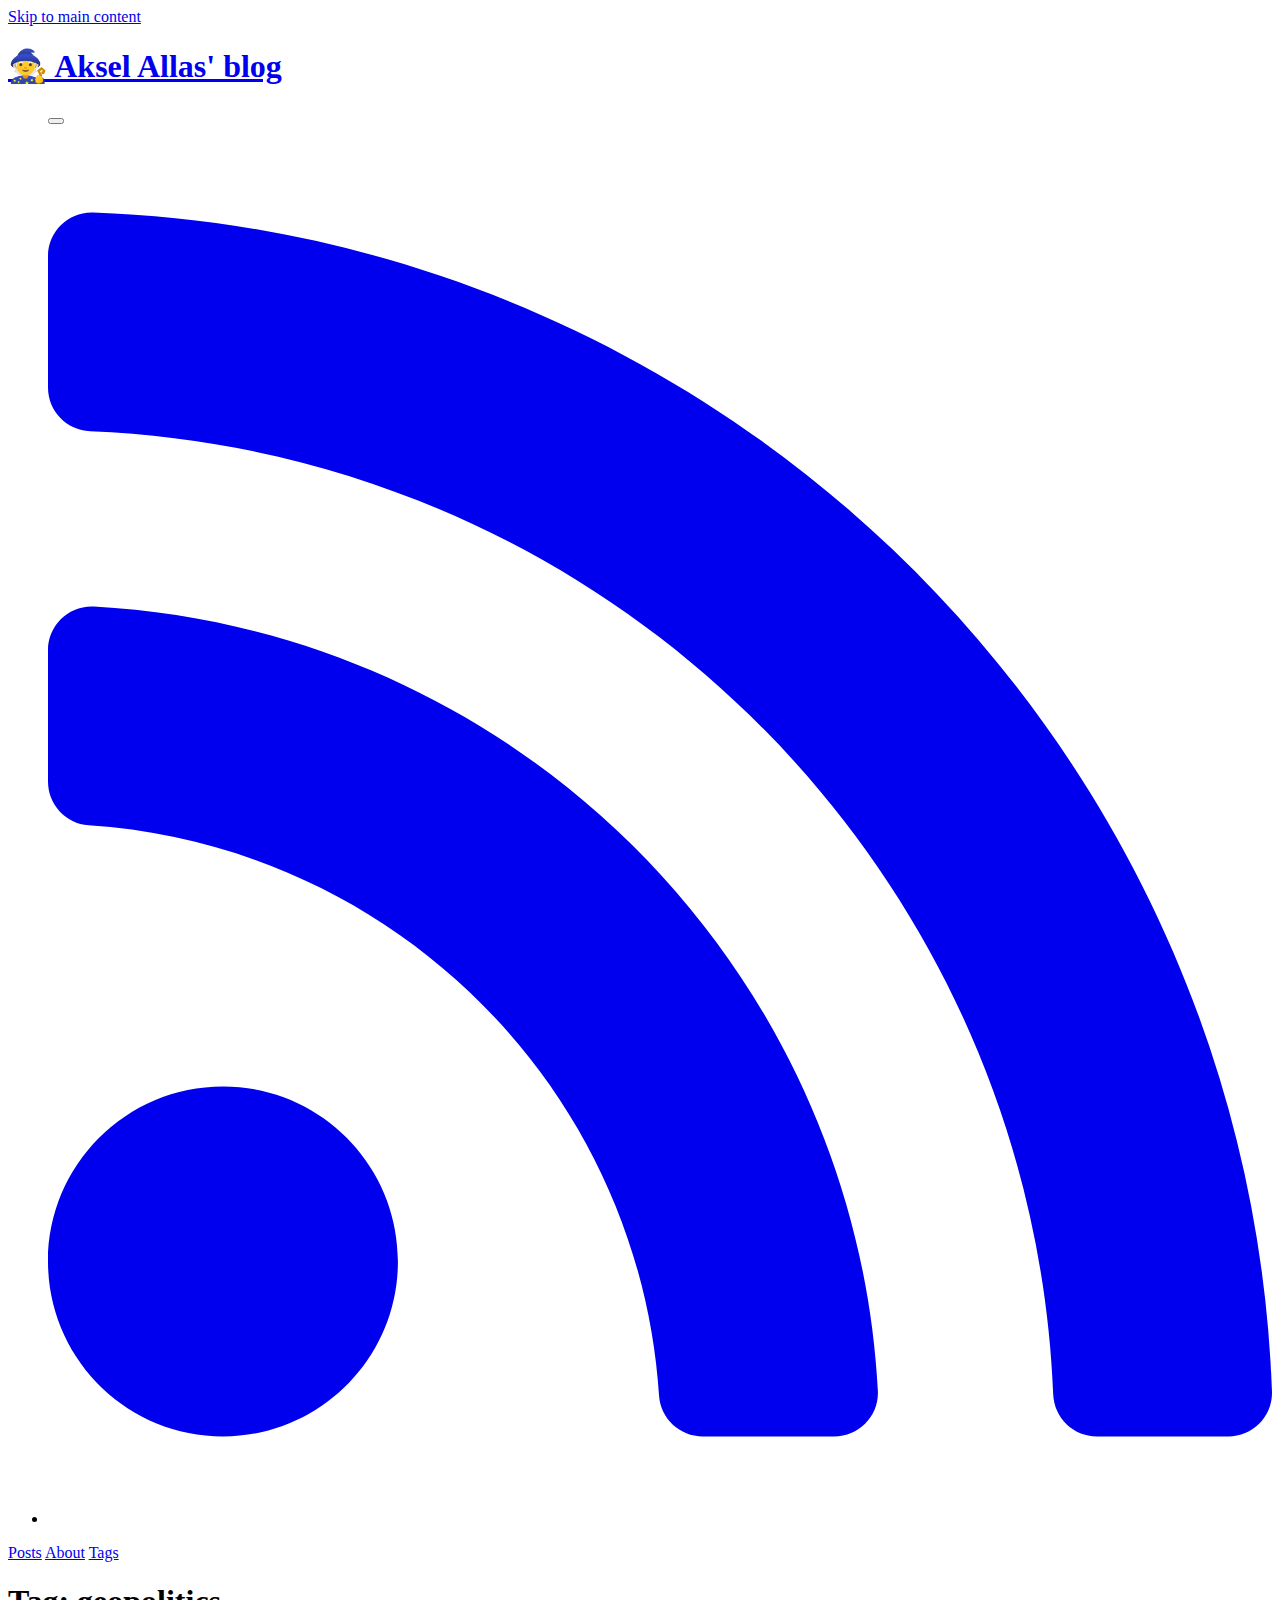
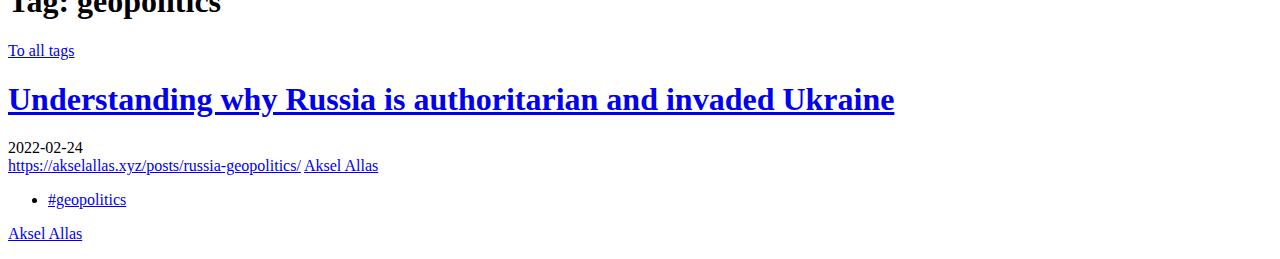
<file: tags/geopolitics/index.html>
<!DOCTYPE html>


<html lang="en-us" data-theme="">
<head>
    
        
<meta charset="utf-8">
<meta name="HandheldFriendly" content="True">
<meta name="viewport" content="width=device-width, initial-scale=1.0">
<meta name="referrer" content="no-referrer-when-downgrade">

<title>geopolitics - Aksel Allas&#39; blog</title>

<meta name="description" content="">



<link rel="alternate" type="application/rss+xml" href="https://akselallas.xyz/tags/geopolitics/index.xml" title="Aksel Allas' blog" />
<link rel="icon" type="image/x-icon" href="https://akselallas.xyz/favicon.ico">
<link rel="apple-touch-icon-precomposed" href="https://akselallas.xyz/favicon.png">

<style>
  body {
    visibility: hidden;
    opacity: 0;
  }
</style>

<noscript>
  <style>
    body {
      visibility: visible;
      opacity: 1;
    }
  </style>
</noscript>



    





    
    
        
    
    

    
        <link rel="stylesheet" href="https://akselallas.xyz/css/style.min.4904aa5a76ffbae8d2a1d491e68cb424da5f6a4d3846d79231beca3027785e46.css" integrity="sha256-SQSqWnb/uujSodSR5oy0JNpfak04RteSMb7KMCd4XkY=">
    





    

    





    
    
        
    
    

    
        <script src="https://akselallas.xyz/js/script.min.0ac446ff60cfd2037010e05589e719afdf147b05baf883558bf00ed7a5efb1dc.js" type="text/javascript" charset="utf-8" integrity="sha256-CsRG/2DP0gNwEOBViecZr98UewW6&#43;INVi/AO16Xvsdw="></script>
    







<meta property="og:title" content="geopolitics" />
<meta property="og:description" content="" />
<meta property="og:type" content="website" />
<meta property="og:url" content="https://akselallas.xyz/tags/geopolitics/" />
<meta property="og:updated_time" content="2022-02-24T09:11:38+02:00" />

<meta name="twitter:card" content="summary"/>
<meta name="twitter:title" content="geopolitics"/>
<meta name="twitter:description" content=""/>








    
<script type="application/javascript">
var doNotTrack = false;
if (!doNotTrack) {
	(function(i,s,o,g,r,a,m){i['GoogleAnalyticsObject']=r;i[r]=i[r]||function(){
	(i[r].q=i[r].q||[]).push(arguments)},i[r].l=1*new Date();a=s.createElement(o),
	m=s.getElementsByTagName(o)[0];a.async=1;a.src=g;m.parentNode.insertBefore(a,m)
	})(window,document,'script','https://www.google-analytics.com/analytics.js','ga');
	ga('create', 'G-PHEB8QE3BT', 'auto');
	
	ga('send', 'pageview');
}
</script>





    
</head>
<body>
    <a class="skip-main" href="#main">Skip to main content</a>
    <div class="container">
        <header class="common-header"> 
            
                <div class="header-top">
    <h1 class="site-title">
    <a href="/" style="font-weight:bold;">🧙 Aksel Allas' blog</a>
</h1>

    <ul class="social-icons">





    



    <button class="theme-switcher" style="cursor: pointer;">
         
    </button>


<script>
const STORAGE_KEY = 'user-color-scheme'
const defaultTheme = "dark"

let currentTheme
let switchButton
let autoDefinedScheme = window.matchMedia('(prefers-color-scheme: dark)')

const autoChangeScheme = e => {
    currentTheme = e.matches ? 'dark' : 'light'
    document.documentElement.setAttribute('data-theme', currentTheme)
    changeButtonText()
}

document.addEventListener('DOMContentLoaded', function() {
    switchButton = document.querySelector('.theme-switcher')
    currentTheme = detectCurrentScheme()
    if (currentTheme == 'dark') {
        document.documentElement.setAttribute('data-theme', 'dark')
    }
    if (currentTheme == 'auto') {
        autoChangeScheme(autoDefinedScheme);
        autoDefinedScheme.addListener(autoChangeScheme);
    }

    if (switchButton) {
        changeButtonText()
        switchButton.addEventListener('click', switchTheme, false)
    }
  
    showContent()
})

function detectCurrentScheme() {
    if (localStorage.getItem(STORAGE_KEY)) {
        return localStorage.getItem(STORAGE_KEY)
    } 
    if (defaultTheme) {
        return defaultTheme
    } 
    if (!window.matchMedia) {
        return 'light'
    } 
    if (window.matchMedia('(prefers-color-scheme: dark)').matches) {
        return 'dark'
    }
    return 'light'
}

function changeButtonText(switchButton)
{   
    if (switchButton) {
        switchButton.textContent = currentTheme == 'dark' ?  " " : " "
    }
}

function switchTheme(e) {
    if (currentTheme == 'dark') {
        localStorage.setItem(STORAGE_KEY, 'light')
        document.documentElement.setAttribute('data-theme', 'light')
        currentTheme = 'light'
    } else {
        localStorage.setItem(STORAGE_KEY, 'dark')
        document.documentElement.setAttribute('data-theme', 'dark')
        currentTheme = 'dark'
    }
    changeButtonText()
}

function showContent() {
    document.body.style.visibility = 'visible';
    document.body.style.opacity = 1;
}
</script>
   


    <li>
            <a href="https://akselallas.xyz/index.xml" title="RSS" rel="me">
            <span class="inline-svg" >




    
<svg xmlns="http://www.w3.org/2000/svg" viewBox="0 0 448 512"><path fill="currentColor" d="M128.081 415.959c0 35.369-28.672 64.041-64.041 64.041S0 451.328 0 415.959s28.672-64.041 64.041-64.041 64.04 28.673 64.04 64.041zm175.66 47.25c-8.354-154.6-132.185-278.587-286.95-286.95C7.656 175.765 0 183.105 0 192.253v48.069c0 8.415 6.49 15.472 14.887 16.018 111.832 7.284 201.473 96.702 208.772 208.772.547 8.397 7.604 14.887 16.018 14.887h48.069c9.149.001 16.489-7.655 15.995-16.79zm144.249.288C439.596 229.677 251.465 40.445 16.503 32.01 7.473 31.686 0 38.981 0 48.016v48.068c0 8.625 6.835 15.645 15.453 15.999 191.179 7.839 344.627 161.316 352.465 352.465.353 8.618 7.373 15.453 15.999 15.453h48.068c9.034-.001 16.329-7.474 16.005-16.504z"/></svg>

</span>

            </a>
        </li>
    

</ul>

</div>

    <nav>
        
        
        <a class="" href="https://akselallas.xyz/posts/" title="Posts">Posts</a>
        
        <a class="" href="https://akselallas.xyz/about/" title="About">About</a>
        
        <a class="" href="https://akselallas.xyz/tags/" title="Tags">Tags</a>
        
    </nav>





            
        </header>
        <main id="main" tabindex="-1"> 
            
    <h1>Tag: geopolitics</h1>
    <div class="post-info">
        <a href="/tags/">To all tags</a>
    </div>
    
    
        <article class="post-list h-feed">
    <div class="post-header">
        <header>
            <h1 class="p-name post-title"><a class="u-url" href="/posts/russia-geopolitics/">Understanding why Russia is authoritarian and invaded Ukraine</a></h1>
        </header>
        
    </div>

    
    
    
    

    


<div class="post-info">
    
        <div class="post-date dt-published">2022-02-24</div>
    

    <a class="post-hidden-url u-url" href="https://akselallas.xyz/posts/russia-geopolitics/">https://akselallas.xyz/posts/russia-geopolitics/</a>
    <a href="https://akselallas.xyz" class="p-name p-author post-hidden-author h-card" rel="me">Aksel Allas</a>


    <div class="post-taxonomies">
        
            
                <ul class="post-tags">
                    
                        
                        <li><a href="https://akselallas.xyz/tags/geopolitics/">#geopolitics</a></li>
                    
                </ul>
        
    </div>
</div>

</article>
    
    



        </main>
        
            <footer class="common-footer">
    
    

    <div class="common-footer-bottom">
        
        </div> 

    </div>

    <p class="h-card vcard">

    <a href=https://akselallas.xyz class="p-name u-url url fn" rel="me">Aksel Allas</a> 

    

    
</p> 
</footer>

        
    </div>
</body>
</html>
</file>
